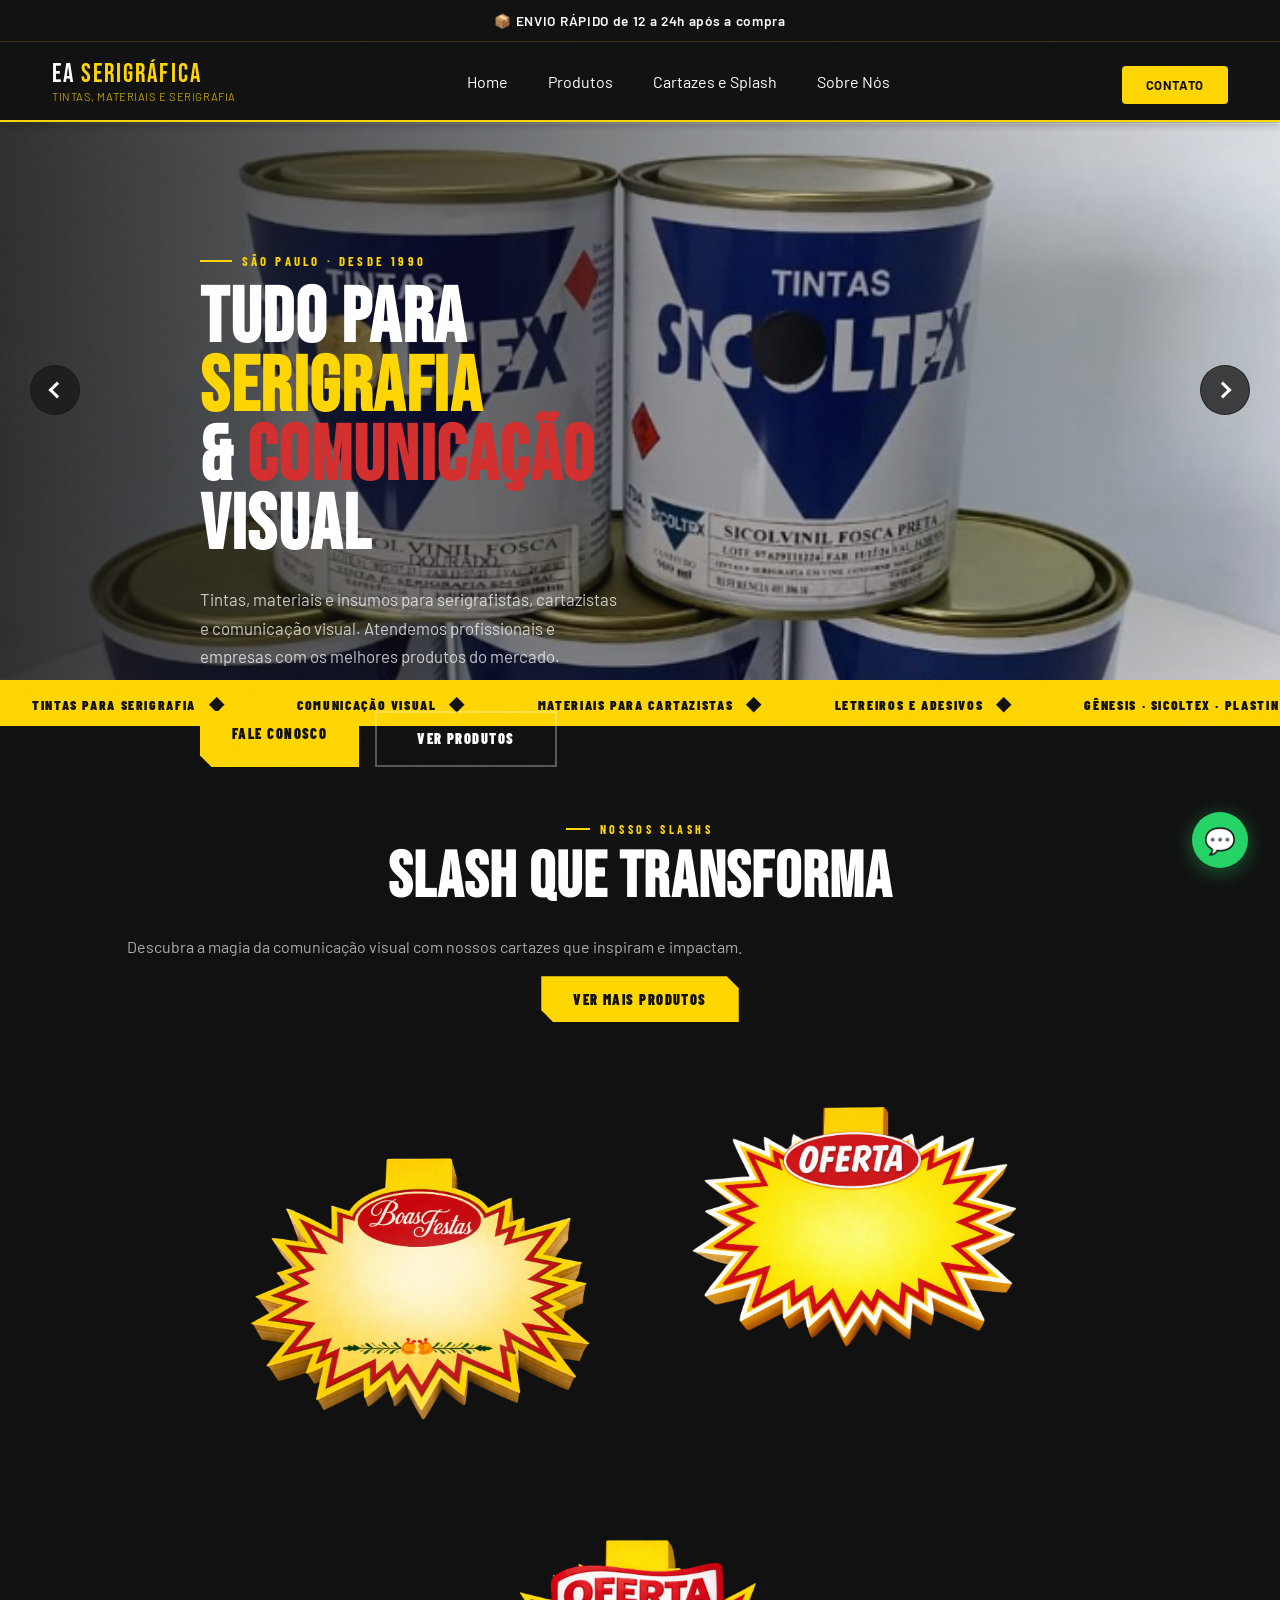
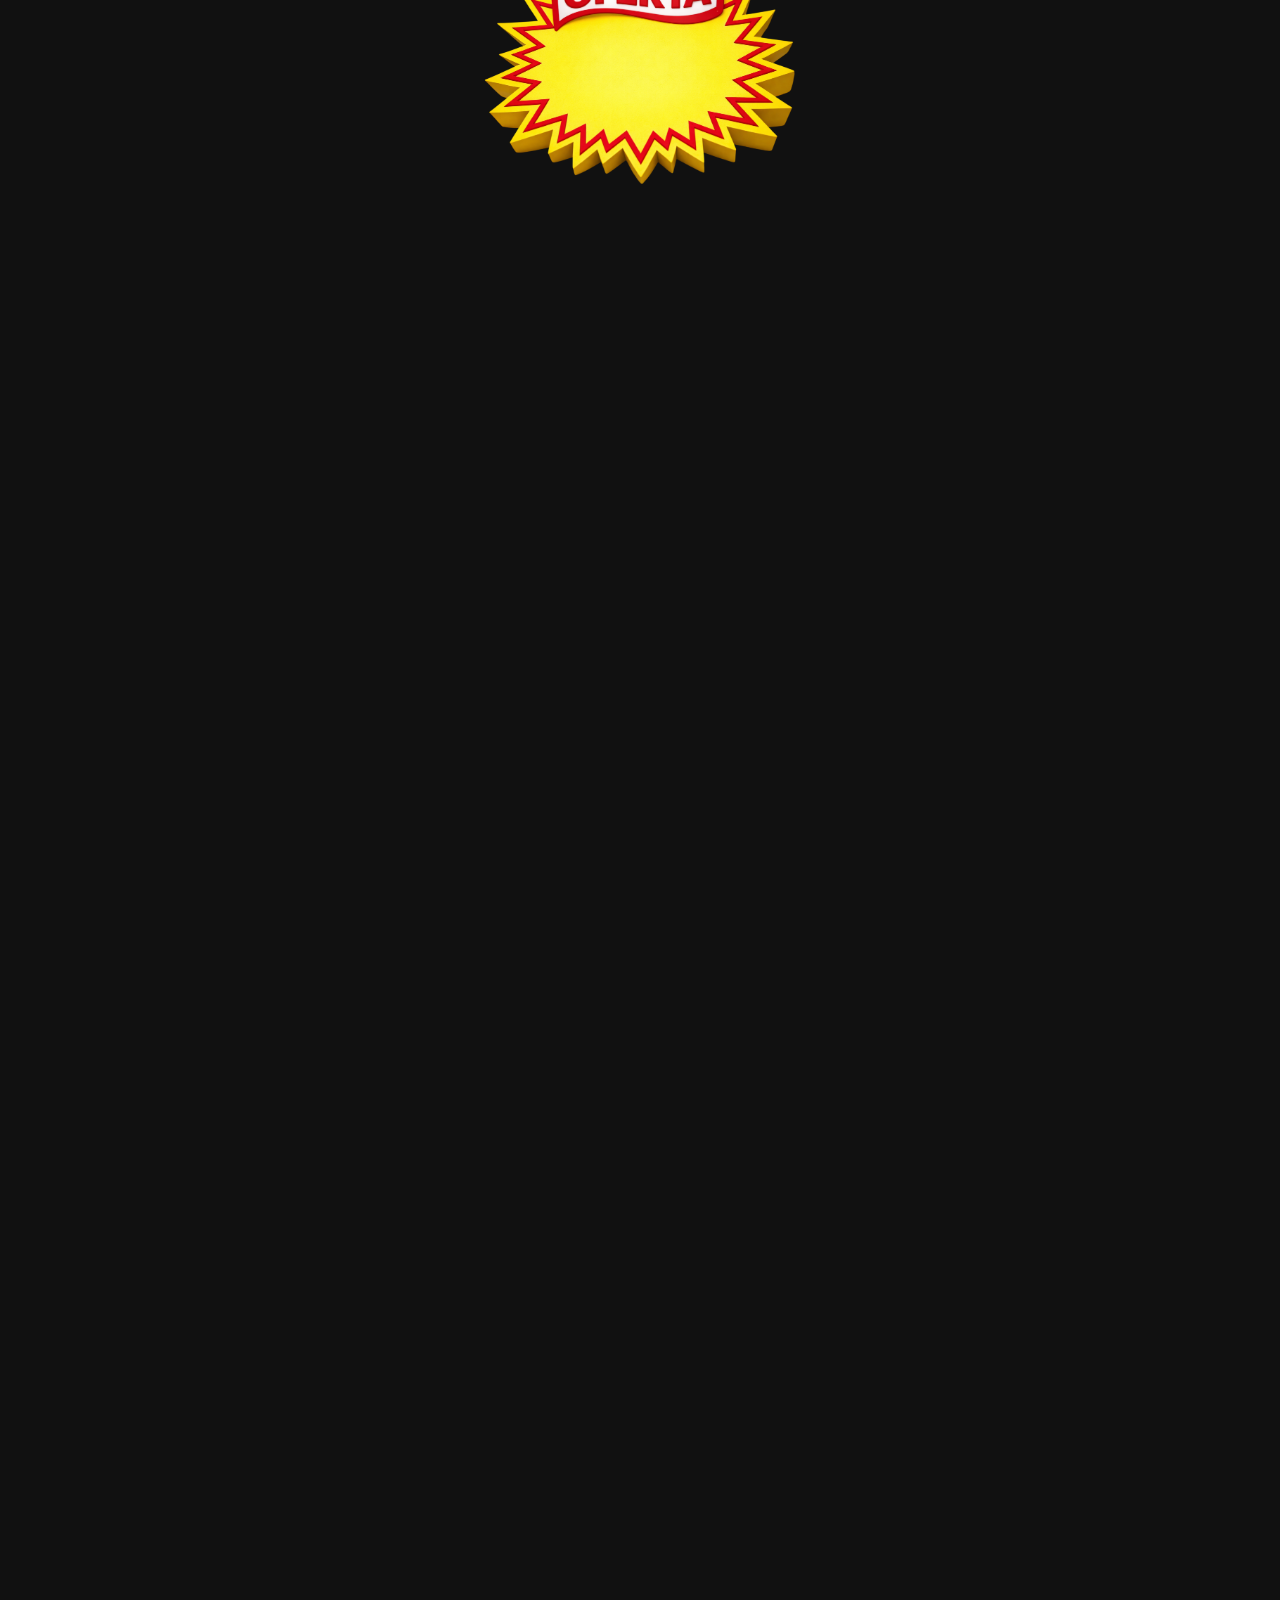
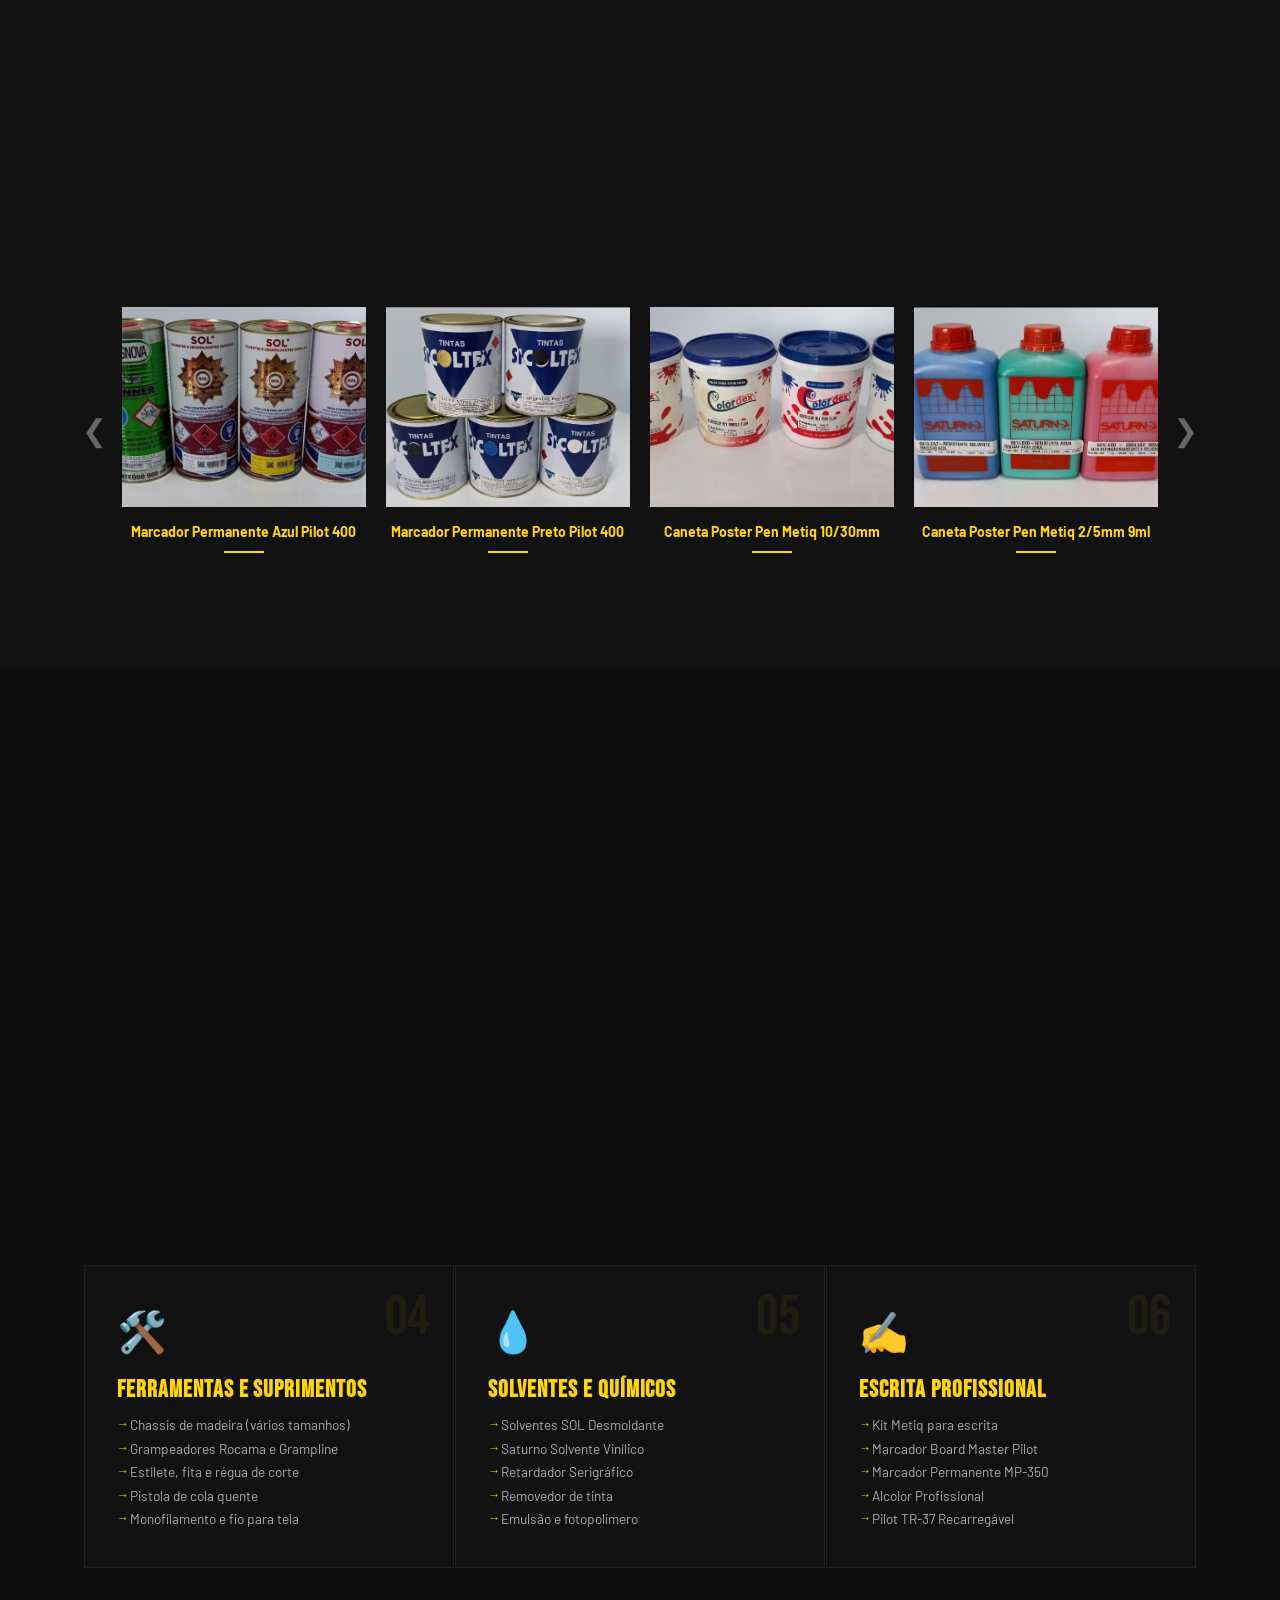
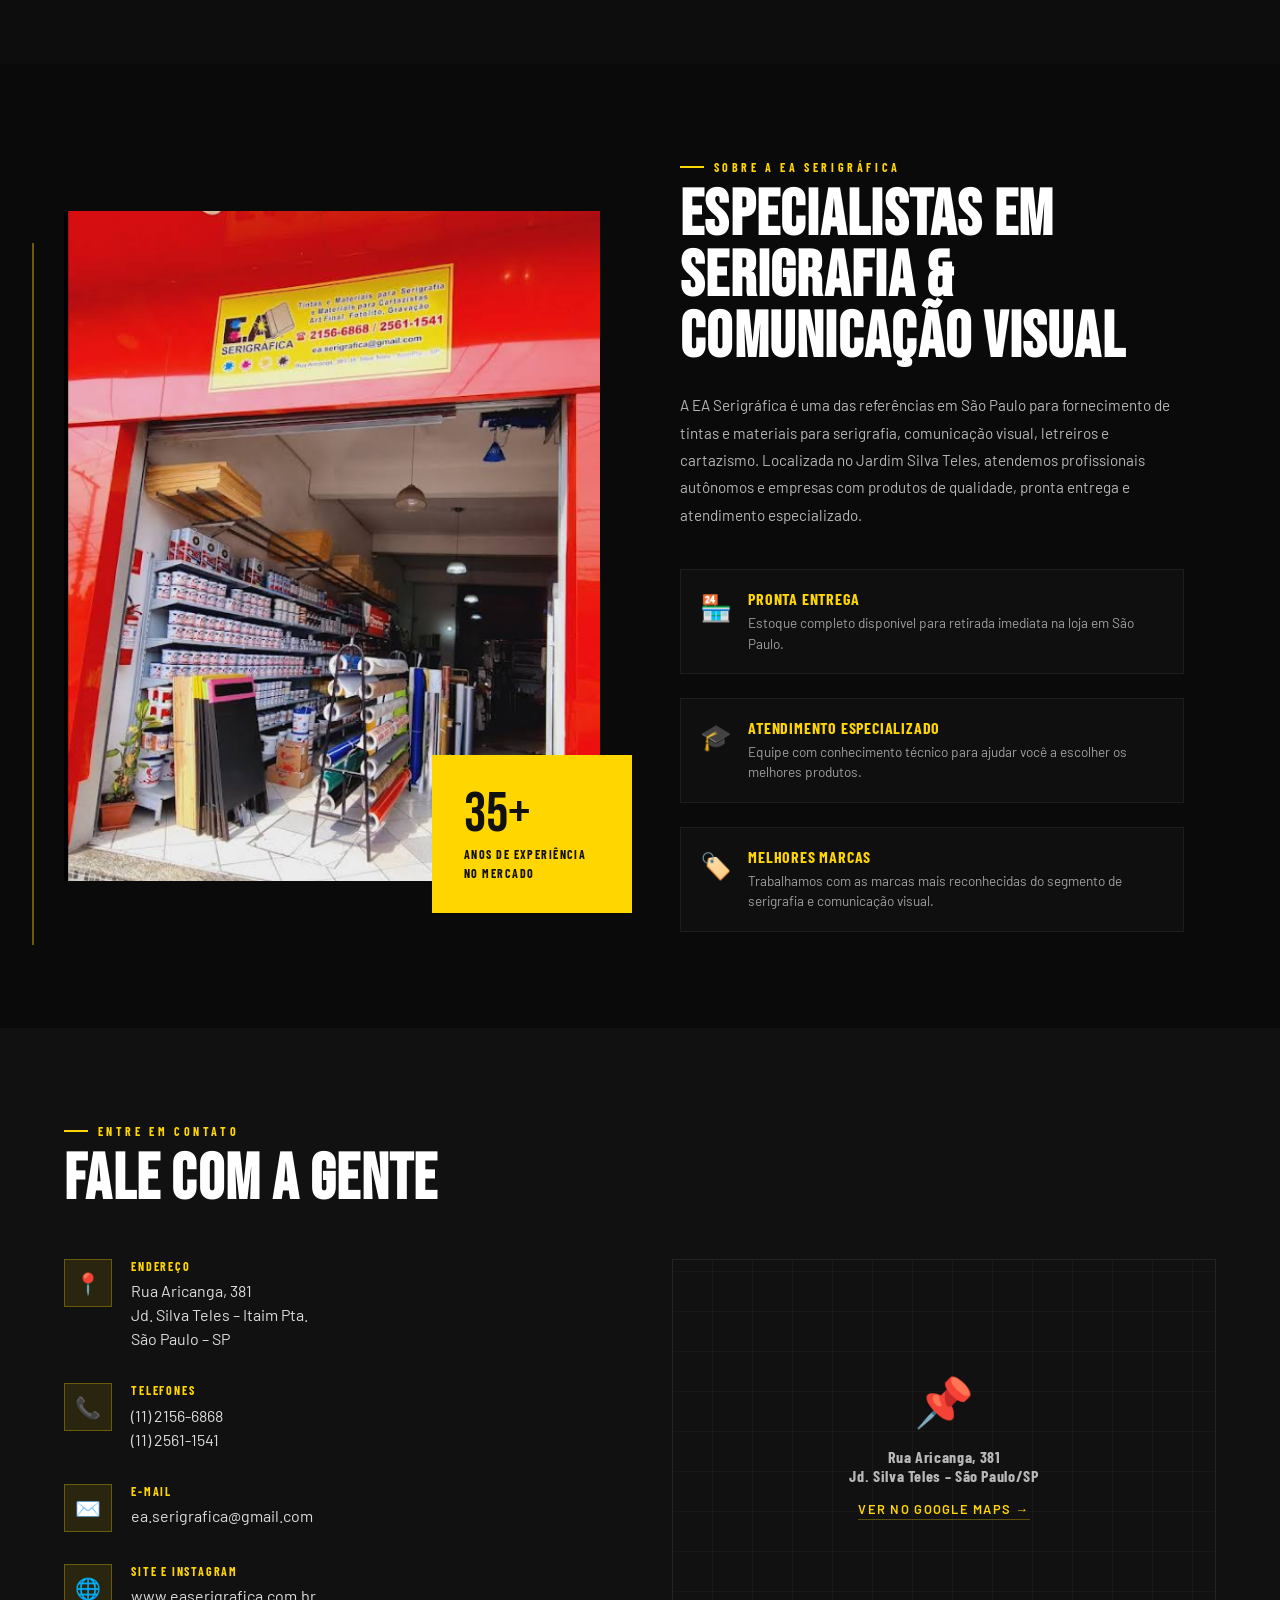
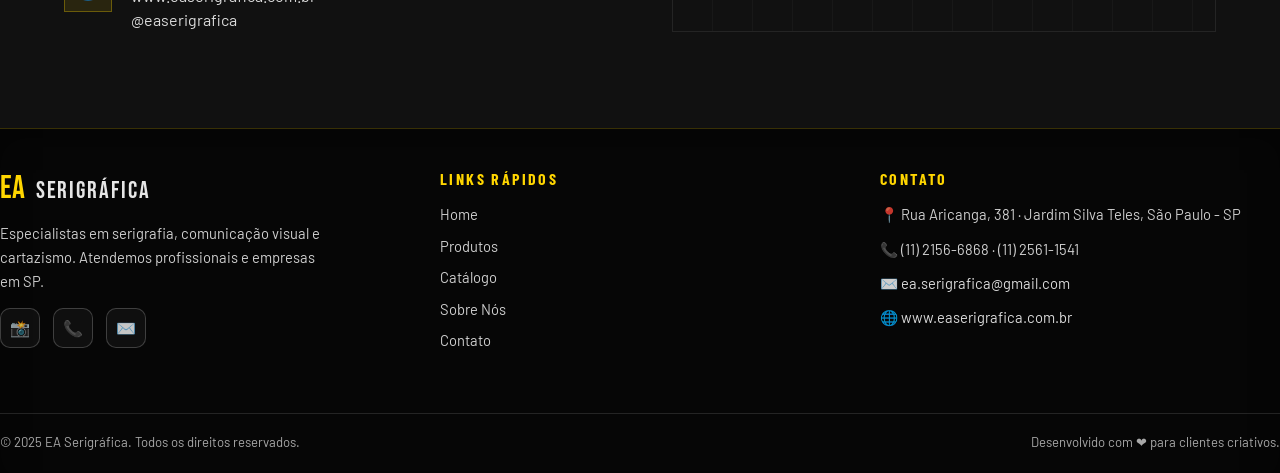
<file: index.html>
<!DOCTYPE html>
<html lang="pt-BR">

<head>
    <meta charset="UTF-8">
    <meta name="viewport" content="width=device-width, initial-scale=1.0">
    <title>EA Serigráfica – Tintas, Materiais e Comunicação Visual</title>
    <link
        href="https://fonts.googleapis.com/css2?family=Bebas+Neue&family=Barlow:wght@400;500;600;700;900&family=Barlow+Condensed:wght@400;700;900&display=swap"
        rel="stylesheet">
    <link rel="stylesheet" href="/css/style.css">
</head>

<body>

    <!-- HEADER -->
    <header class="header">
        <!-- Top Bar -->
        <div class="header-top ">
            <div class="header-top-left">
                <p>📦 ENVIO RÁPIDO de 12 a 24h após a compra</p>
            </div>
            <!-- <div class="header-top-right">
                <a href="#duvidas">Dúvidas</a>
                <a href="#contato">Contato</a>
            </div> -->
        </div>

        <!-- Main Header -->
        <nav class="header-main ">
            <div class="header-main2 espacamento">
                <!-- Logo -->
                <div class="header-logo">
                    <a href="#"><span>EA</span> SERIGRÁFICA</a>
                    <p class="tagline">Tintas, Materiais e Serigrafia</p>
                </div>

                <!-- menu-header -->
                <div class="header-menu">
                    <ul class="group-menu">
                        <li><a href="/index.html">Home</a></li>
                        <li><a href="/produtos.html">Produtos</a></li>
                        <li><a href="/cartaz.html">Cartazes e Splash</a></li>
                        <li><a href="/index.html#sobre">Sobre Nós</a></li>
                    </ul>
                </div>

                <div class="header-contato">
                    <button class="btn-shop">Contato</button>
                </div>
            </div>
        </nav>
    </header>


    <div class="carrousel-section">
        <div class="swiper carousel-wrap">
            <div class="swiper-wrapper carousel-track" id="track">

                <!-- SLIDE 1 -->
                <div class="swiper-slide carousel-slide active">
                    <img src="/img/1773622314582_image.png" alt="Tintas">
                    <div class="slide-overlay"></div>
                </div>

                <!-- SLIDE 2 -->
                <div class="swiper-slide carousel-slide">
                    <img src="/img/Captura de tela 2026-03-17 140056.png" alt="Solventes">
                    <div class="slide-overlay"></div>
                </div>

                <!-- SLIDE 3 -->
                <div class="swiper-slide carousel-slide">
                    <img src="/img/Captura de tela 2026-03-17 140128.png" alt="Plastisol">
                    <div class="slide-overlay"></div>
                </div>

                <!-- SLIDE 4 -->
                <div class="swiper-slide carousel-slide">
                    <img src="/img/Captura de tela 2026-03-17 140259.png" alt="Marcadores">
                    <div class="slide-overlay"></div>
                </div>

                <!-- SLIDE 5 -->
                <div class="swiper-slide carousel-slide">
                    <img src="/img/Captura de tela 2026-03-17 140252.png" alt="Ferramentas">
                    <div class="slide-overlay"></div>
                </div>

                <!-- SLIDE 6 -->
                <div class="swiper-slide carousel-slide">
                    <img src="/img/Captura de tela 2026-03-17 140241.png" alt="Cartazes">
                    <div class="slide-overlay"></div>
                </div>

            </div>
            <div class="swiper-button-next carousel-btn next">
                <span class="seta"></span>
            </div>
            <div class="swiper-button-prev carousel-btn prev">
                <span class="seta-esquerda"></span>
            </div>
        </div>

        <!-- TÍTULO SOBREPOSTO AO CARROSSEL -->
        <div class="hero-left reveal">
            <p class="hero-eyebrow">São Paulo · Desde 1990</p>
            <h1 class="hero-title">
                Tudo para<br>
                <span class="yellow">Serigrafia</span><br>
                &amp; <span class="red">Comunicação</span><br>
                Visual
            </h1>
            <p class="hero-sub">
                Tintas, materiais e insumos para serigrafistas, cartazistas e comunicação visual.
                Atendemos profissionais e empresas com os melhores produtos do mercado.
            </p>
            <div class="hero-ctas">
                <a href="#contato" class="btn-primary">Fale Conosco</a>
                <a href="/produtos.html" class="btn-outline">Ver Produtos</a>
            </div>
        </div>
    </div>


    <!-- TICKER -->
    <div class="ticker" aria-hidden="true">
        <div class="ticker-inner">
            <span class="ticker-item">Tintas para Serigrafia <span class="ticker-dot">◆</span></span>
            <span class="ticker-item">Comunicação Visual <span class="ticker-dot">◆</span></span>
            <span class="ticker-item">Materiais para Cartazistas <span class="ticker-dot">◆</span></span>
            <span class="ticker-item">Letreiros e Adesivos <span class="ticker-dot">◆</span></span>
            <span class="ticker-item">Gênesis · Sicoltex · Plastin · Colordex <span class="ticker-dot">◆</span></span>
            <span class="ticker-item">Atendemos Profissionais e Empresas <span class="ticker-dot">◆</span></span>
            <span class="ticker-item">Rua Aricanga, 381 – São Paulo <span class="ticker-dot">◆</span></span>
            <span class="ticker-item">Tintas para Serigrafia <span class="ticker-dot">◆</span></span>
            <span class="ticker-item">Comunicação Visual <span class="ticker-dot">◆</span></span>
            <span class="ticker-item">Materiais para Cartazistas <span class="ticker-dot">◆</span></span>
            <span class="ticker-item">Letreiros e Adesivos <span class="ticker-dot">◆</span></span>
            <span class="ticker-item">Gênesis · Sicoltex · Plastin · Colordex <span class="ticker-dot">◆</span></span>
            <span class="ticker-item">Atendemos Profissionais e Empresas <span class="ticker-dot">◆</span></span>
            <span class="ticker-item">Rua Aricanga, 381 – São Paulo <span class="ticker-dot">◆</span></span>
        </div>
    </div>

    <!-- =-=-=-=-= SLASH SECTION =-=-=-=-=-= -->
    <section id="slash">
        <div class="slash-group reveal espacamento">
            <div>
                <p class="section-label1">Nossos Slashs</p>
                <h2 class="section-title1">Slash que Transforma</h2>
                <p class="products-intro1">Descubra a magia da comunicação visual com nossos cartazes que inspiram e
                    impactam.</p>
                <a href="#produtosI" id="btn-primary-1" class="btn-primary"
                    style="display: block; margin: 1rem auto; width: fit-content;">Ver Mais Produtos</a>
            </div>
            <div class="group-img-slash">
                <img src="/img/Tag promocional de Boas Festas-Photoroom.png" alt="slash-1">
                <div class="img-slash">
                    <img id="img-slash" src="/img/Ofertas imperdíveis na loja-Photoroom.png" alt="">
                </div>
                <img src="/img/Oferta em destaque brilhante-Photoroom.png" alt="">
            </div>
        </div>
    </section>

    <!-- =-=-=-=-= CARTAZ SECTION =-=-=-=-=-= -->
    <section id="cartaz">
        <div class="cartaz-content reveal espacamento">
            <div class="box-cartaz-1">
                <p class="section-label">Nossos Cartazes</p>
                <h2 class="section-title">Cartaz que Transforma</h2>
                <p class="products-intro">Descubra a magia da comunicação visual com nossos cartazes que inspiram e
                    impactam.</p>
                <a href="#produtosI" id="btn-primary-1" class="btn-primary">Ver Mais Produtos</a>
            </div>
            <div class="box-cartaz-2">
                <img src="/img/Placas de oferta vibrantes no ar-Photoroom.png" alt="">
            </div>
        </div>
    </section>

    <!-- =-=-=-=-= CANETAS SECTION =-=-=-=-=-= -->
    <section id="canetas">
        <div class="canetas-content reveal espacamento">
            <div class="box-canetas-1">
                <p class="section-label2">Nossas Canetas Profissionais</p>
                <h2 class="section-title2">Caneta que Transforma</h2>
                <p class="products-intro2">Descubra a magia da comunicação visual com nossas canetas que inspiram e
                    impactam.</p>
                <a href="#produtosI" id="btn-primary-1" class="btn-primary">Ver Mais Produtos</a>
            </div>
            <div class="box-canetas-2">
                <img src="/img/Gemini_Generated_Image_46qasy46qasy46qa-Photoroom.png" alt="">
            </div>
        </div>
    </section>

    <!-- PRODUCTS -->
    <section id="produtosI">
        <div class="products-header reveal espacamento">
            <div>
                <p class="section-label1">Nossos Produtos</p>
                <h2 class="section-title1">Linha Completa de Materiais</h2>
                <p class="products-intro1">Do iniciante ao profissional, temos tudo que você precisa para serigrafia,
                    comunicação visual e cartazismo.</p>
            </div>
            <div class="filter-tabs">
            </div>
        </div>

        <!-- CARROSSEL DE PRODUTOS -->
        <div class="carousel-wrapper">
            <button class="nav-btn prev" onclick="scrollCarousel(-1)">&#10094;</button>

            <div class="carousel-container" id="carousel">
                <div class="product-card">
                    <img src="/img/Captura de tela 2026-03-17 140024.png" alt="Produto" class="product-image">
                    <a href="#" class="product-title">Marcador Permanente Azul Pilot 400</a>
                    <div class="divider"></div>
                </div>

                <div class="product-card">
                    <img src="/img/Captura de tela 2026-03-17 140056.png" alt="Produto" class="product-image">
                    <a href="#" class="product-title">Marcador Permanente Preto Pilot 400</a>
                    <div class="divider"></div>
                </div>

                <div class="product-card">
                    <img src="/img/Captura de tela 2026-03-17 140136.png" alt="Produto" class="product-image">
                    <a href="#" class="product-title">Caneta Poster Pen Metiq 10/30mm</a>
                    <div class="divider"></div>
                </div>

                <div class="product-card">
                    <img src="/img//Captura de tela 2026-03-17 140116.png" alt="Produto" class="product-image">
                    <a href="#" class="product-title">Caneta Poster Pen Metiq 2/5mm 9ml</a>
                    <div class="divider"></div>
                </div>

                <div class="product-card">
                    <img src="/img/Captura de tela 2026-03-17 140159.png" alt="Produto" class="product-image">
                    <a href="#" class="product-title">Outro Produto Exemplo para Scroll</a>
                    <div class="divider"></div>
                </div>
            </div>

            <button class="nav-btn next" onclick="scrollCarousel(1)">&#10095;</button>
        </div>
    </section>

    <!-- GALERIA / VISUALIZAÇÃO
    <section id="galeria" class="product-showcase">
        <div class="showcase-header reveal">
            <p class="section-label">Galeria de Produtos</p>
            <h2 class="section-title">Explore Nossos<br>Produtos em Detalhe</h2>
            <p class="showcase-intro">Navegue e visualize cada produto individualmente com informações detalhadas e imagens em alta resolução.</p>
        </div>
        <div class="showcase-grid">
            <div class="showcase-item reveal">
                <div class="showcase-image">
                    <img src="/img/1773622314582_image.png" alt="Tintas Gênesis">
                </div>
                <div class="showcase-info">
                    <h3 class="showcase-title">Tintas Gênesis</h3>
                    <p class="showcase-category">Serigrafia Profissional</p>
                    <p class="showcase-desc">Linha completa de tintas para serigrafia incluindo vinílica fosca, metálica e especialidades.</p>
                </div>
            </div>
            <div class="showcase-item reveal">
                <div class="showcase-image">
                    <img src="/img/Captura de tela 2026-03-17 140056.png" alt="Sicoltex">
                </div>
                <div class="showcase-info">
                    <h3 class="showcase-title">Sicoltex & Solventes</h3>
                    <p class="showcase-category">Tintas e Solventes</p>
                    <p class="showcase-desc">Tintas vinílicas e solventes desmoldantes para aplicação profissional.</p>
                </div>
            </div>
            <div class="showcase-item reveal">
                <div class="showcase-image">
                    <img src="/img/Captura de tela 2026-03-17 140128.png" alt="Colordex">
                </div>
                <div class="showcase-info">
                    <h3 class="showcase-title">Colordex Plastisol</h3>
                    <p class="showcase-category">Tintas Especiais</p>
                    <p class="showcase-desc">Plastisol de alta qualidade para impressão em tecidos e superfícies especiais.</p>
                </div>
            </div>
            <div class="showcase-item reveal">
                <div class="showcase-image">
                    <img src="/img/Captura de tela 2026-03-17 140259.png" alt="Marcadores">
                </div>
                <div class="showcase-info">
                    <h3 class="showcase-title">Marcadores Profissionais</h3>
                    <p class="showcase-category">Escrita & Sinalização</p>
                    <p class="showcase-desc">Metiq, Pilot e canetas poster para cartazismo e comunicação visual.</p>
                </div>
            </div>
            <div class="showcase-item reveal">
                <div class="showcase-image">
                    <img src="/img/Captura de tela 2026-03-17 140252.png" alt="Ferramentas">
                </div>
                <div class="showcase-info">
                    <h3 class="showcase-title">Ferramentas</h3>
                    <p class="showcase-category">Equipamentos</p>
                    <p class="showcase-desc">Grampeadores, estiletes, fitas e todos os suprimentos necessários.</p>
                </div>
            </div>
            <div class="showcase-item reveal">
                <div class="showcase-image">
                    <img src="/img/Captura de tela 2026-03-17 140241.png" alt="Cartazes">
                </div>
                <div class="showcase-info">
                    <h3 class="showcase-title">Cartazes PDV</h3>
                    <p class="showcase-category">Comunicação Visual</p>
                    <p class="showcase-desc">Cartazes de oferta e promoção para ponto de venda em diversos formatos.</p>
                </div>
            </div>
            <div class="showcase-item reveal">
                <div class="showcase-image">
                    <img src="/img/Captura de tela 2026-03-17 140159.png" alt="Zig-Zag">
                </div>
                <div class="showcase-info">
                    <h3 class="showcase-title">Cartazes Zig-Zag</h3>
                    <p class="showcase-category">Promoção</p>
                    <p class="showcase-desc">Modelos explosão e zig-zag para destaque em promoções de PDV.</p>
                </div>
            </div>
            <div class="showcase-item reveal">
                <div class="showcase-image">
                    <img src="/img/Captura de tela 2026-03-17 140136.png" alt="Plastin">
                </div>
                <div class="showcase-info">
                    <h3 class="showcase-title">Tintas Plastin</h3>
                    <p class="showcase-category">Vernizes</p>
                    <p class="showcase-desc">Vernizes e solventes profissionais para comunicação visual.</p>
                </div>
            </div>
        </div>
    </section> -->

    <!-- CATEGORIES -->
    <section id="categorias">
        <div class="reveal espacamento">
            <p class="section-label">Categorias</p>
            <h2 class="section-title">O Que Você<br>Vai Encontrar</h2>
        </div>
        <div class="categories-grid espacamento">
            <div class="cat-card reveal">
                <span class="cat-number">01</span>
                <span class="cat-icon">🎨</span>
                <h3 class="cat-title">Tintas para Serigrafia</h3>
                <ul class="cat-items">
                    <li>Tinta Vinílica Fosca e Brilhante</li>
                    <li>Tinta Seribrill Metálica</li>
                    <li>Tinta Plastisol e Gel</li>
                    <li>Retardador e Solvente Vinílico</li>
                    <li>Emulsão fotográfica</li>
                </ul>
            </div>
            <div class="cat-card reveal">
                <span class="cat-number">02</span>
                <span class="cat-icon">🖌️</span>
                <h3 class="cat-title">Comunicação Visual</h3>
                <ul class="cat-items">
                    <li>Vinil adesivo colorido e metalizado</li>
                    <li>Tintas para letreiros</li>
                    <li>Spray decorativo Lukscolor</li>
                    <li>ASP Clean – limpeza de telas</li>
                    <li>Caneta Poster e Marcadores</li>
                </ul>
            </div>
            <div class="cat-card reveal">
                <span class="cat-number">03</span>
                <span class="cat-icon">📋</span>
                <h3 class="cat-title">Materiais p/ Cartazistas</h3>
                <ul class="cat-items">
                    <li>Cartazes PDV (Oferta, Zig-Zag, Explosão)</li>
                    <li>Caneta Poster profissional</li>
                    <li>Tinta Pit Stop para quadros</li>
                    <li>Marcadores permanentes Pilot</li>
                    <li>Réguas e acessórios</li>
                </ul>
            </div>
            <div class="cat-card reveal">
                <span class="cat-number">04</span>
                <span class="cat-icon">🛠️</span>
                <h3 class="cat-title">Ferramentas e Suprimentos</h3>
                <ul class="cat-items">
                    <li>Chassis de madeira (vários tamanhos)</li>
                    <li>Grampeadores Rocama e Grampline</li>
                    <li>Estilete, fita e régua de corte</li>
                    <li>Pistola de cola quente</li>
                    <li>Monofilamento e fio para tela</li>
                </ul>
            </div>
            <div class="cat-card reveal">
                <span class="cat-number">05</span>
                <span class="cat-icon">💧</span>
                <h3 class="cat-title">Solventes e Químicos</h3>
                <ul class="cat-items">
                    <li>Solventes SOL Desmoldante</li>
                    <li>Saturno Solvente Vinílico</li>
                    <li>Retardador Serigráfico</li>
                    <li>Removedor de tinta</li>
                    <li>Emulsão e fotopolímero</li>
                </ul>
            </div>
            <div class="cat-card reveal">
                <span class="cat-number">06</span>
                <span class="cat-icon">✍️</span>
                <h3 class="cat-title">Escrita Profissional</h3>
                <ul class="cat-items">
                    <li>Kit Metiq para escrita</li>
                    <li>Marcador Board Master Pilot</li>
                    <li>Marcador Permanente MP-350</li>
                    <li>Alcolor Profissional</li>
                    <li>Pilot TR-37 Recarregável</li>
                </ul>
            </div>
        </div>
    </section>

    <!-- ABOUT -->
    <section id="sobre">
        <div class="about-visual reveal">
            <div class="about-border-line"></div>
            <img class="about-main-img" src="/img/Captura de tela 2026-03-17 142153.png" alt="EA Serigráfica">
            <div class="about-accent-box">
                <span class="about-accent-num">35+</span>
                <span class="about-accent-label">Anos de experiência no mercado</span>
            </div>
        </div>
        <div class="about-content reveal">
            <p class="section-label">Sobre a EA Serigráfica</p>
            <h2 class="section-title">Especialistas em<br>Serigrafia &amp;<br>Comunicação Visual</h2>
            <p class="about-text">
                A EA Serigráfica é uma das referências em São Paulo para fornecimento de tintas e materiais para
                serigrafia, comunicação visual, letreiros e cartazismo. Localizada no Jardim Silva Teles, atendemos
                profissionais autônomos e empresas com produtos de qualidade, pronta entrega e atendimento
                especializado.
            </p>
            <div class="differentials">
                <div class="diff-item">
                    <span class="diff-icon">🏪</span>
                    <div>
                        <p class="diff-title">Pronta Entrega</p>
                        <p class="diff-text">Estoque completo disponível para retirada imediata na loja em São Paulo.
                        </p>
                    </div>
                </div>
                <div class="diff-item">
                    <span class="diff-icon">🎓</span>
                    <div>
                        <p class="diff-title">Atendimento Especializado</p>
                        <p class="diff-text">Equipe com conhecimento técnico para ajudar você a escolher os melhores
                            produtos.</p>
                    </div>
                </div>
                <div class="diff-item">
                    <span class="diff-icon">🏷️</span>
                    <div>
                        <p class="diff-title">Melhores Marcas</p>
                        <p class="diff-text">Trabalhamos com as marcas mais reconhecidas do segmento de serigrafia e
                            comunicação visual.</p>
                    </div>
                </div>
            </div>
        </div>
    </section>

    <!-- CONTACT -->
    <section id="contato">
        <p class="section-label">Entre em Contato</p>
        <h2 class="section-title reveal">Fale com a Gente</h2>
        <div class="contact-grid">
            <div class="contact-info reveal">
                <div class="contact-block">
                    <div class="contact-icon-wrap">📍</div>
                    <div>
                        <p class="contact-block-label">Endereço</p>
                        <p class="contact-block-value">Rua Aricanga, 381<br>Jd. Silva Teles – Itaim Pta.<br>São Paulo –
                            SP</p>
                    </div>
                </div>
                <div class="contact-block">
                    <div class="contact-icon-wrap">📞</div>
                    <div>
                        <p class="contact-block-label">Telefones</p>
                        <p class="contact-block-value">
                            <a href="tel:+551121566868">(11) 2156-6868</a><br>
                            <a href="tel:+551125611541">(11) 2561-1541</a>
                        </p>
                    </div>
                </div>
                <div class="contact-block">
                    <div class="contact-icon-wrap">✉️</div>
                    <div>
                        <p class="contact-block-label">E-mail</p>
                        <p class="contact-block-value">
                            <a href="mailto:ea.serigrafica@gmail.com">ea.serigrafica@gmail.com</a>
                        </p>
                    </div>
                </div>
                <div class="contact-block">
                    <div class="contact-icon-wrap">🌐</div>
                    <div>
                        <p class="contact-block-label">Site e Instagram</p>
                        <p class="contact-block-value">
                            <a href="http://www.easerigrafica.com.br" target="_blank">www.easerigrafica.com.br</a><br>
                            <a href="https://instagram.com/easerigrafica" target="_blank">@easerigrafica</a>
                        </p>
                    </div>
                </div>
            </div>
            <div class="map-placeholder reveal">
                <span class="map-pin">📌</span>
                <p class="map-address">Rua Aricanga, 381<br>Jd. Silva Teles – São Paulo/SP</p>
                <a href="https://www.google.com/maps/search/Rua+Aricanga+381+Sao+Paulo" target="_blank"
                    class="map-link">Ver no Google Maps →</a>
            </div>
        </div>
    </section>

    <!-- FOOTER -->
    <footer class="site-footer">
        <div class="footer-top espacamento">
            <div class="footer-col footer-about">
                <div class="footer-logo">EA <span>SERIGRÁFICA</span></div>
                <p>Especialistas em serigrafia, comunicação visual e cartazismo. Atendemos profissionais e empresas em
                    SP.</p>
                <div class="footer-social">
                    <a href="https://instagram.com/easerigrafica" target="_blank" title="Instagram">📸</a>
                    <a href="tel:+551121566868" title="Ligar">📞</a>
                    <a href="mailto:ea.serigrafica@gmail.com" title="E-mail">✉️</a>
                </div>
            </div>

            <div class="footer-col footer-links">
                <h3>Links Rápidos</h3>
                <ul>
                    <li><a href="#">Home</a></li>
                    <li><a href="#produtos">Produtos</a></li>
                    <li><a href="#">Catálogo</a></li>
                    <li><a href="#sobre">Sobre Nós</a></li>
                    <li><a href="#contato">Contato</a></li>
                </ul>
            </div>

            <div class="footer-col footer-contact">
                <h3>Contato</h3>
                <p>📍 Rua Aricanga, 381 · Jardim Silva Teles, São Paulo - SP</p>
                <p>📞 (11) 2156-6868 · (11) 2561-1541</p>
                <p>✉️ <a href="mailto:ea.serigrafica@gmail.com">ea.serigrafica@gmail.com</a></p>
                <p>🌐 <a href="http://www.easerigrafica.com.br" target="_blank">www.easerigrafica.com.br</a></p>
            </div>
        </div>

        <div class="footer-bottom espacamento">
            <p>© 2025 EA Serigráfica. Todos os direitos reservados.</p>
            <p>Desenvolvido com ❤ para clientes criativos.</p>
        </div>
    </footer>

    <!-- WHATSAPP FLOAT -->
    <a href="https://wa.me/551121566868" target="_blank" class="wa-float" title="Falar no WhatsApp">💬</a>

    <script src="/script.js">
    </script>
    <script src="https://cdn.jsdelivr.net/npm/swiper@11/swiper-bundle.min.js"></script>
    <script>
        const swiper = new Swiper('.swiper', {
            loop: true,
            autoplay: {
                delay: 5000,
                disableOnInteraction: false,
            },
            navigation: {
                nextEl: '.swiper-button-next',
                prevEl: '.swiper-button-prev',
            },
            pagination: {
                el: '.swiper-pagination',
                clickable: true,
            },
        });

        const productsSwiper = new Swiper('.products-carousel-container', {
            slidesPerView: 3,
            slidesPerGroup: 3,
            spaceBetween: 15,
            loop: true,
            navigation: {
                nextEl: '.swiper-button-next',
                prevEl: '.swiper-button-prev',
            },
            breakpoints: {
                900: {
                    slidesPerView: 2,
                    slidesPerGroup: 2,
                },
                600: {
                    slidesPerView: 1,
                    slidesPerGroup: 1,
                }
            }
        });
    </script>
    <script src="/js/script.js"></script>
    <script src="/js/products-carousel.js"></script>
</body>

</html>
</file>
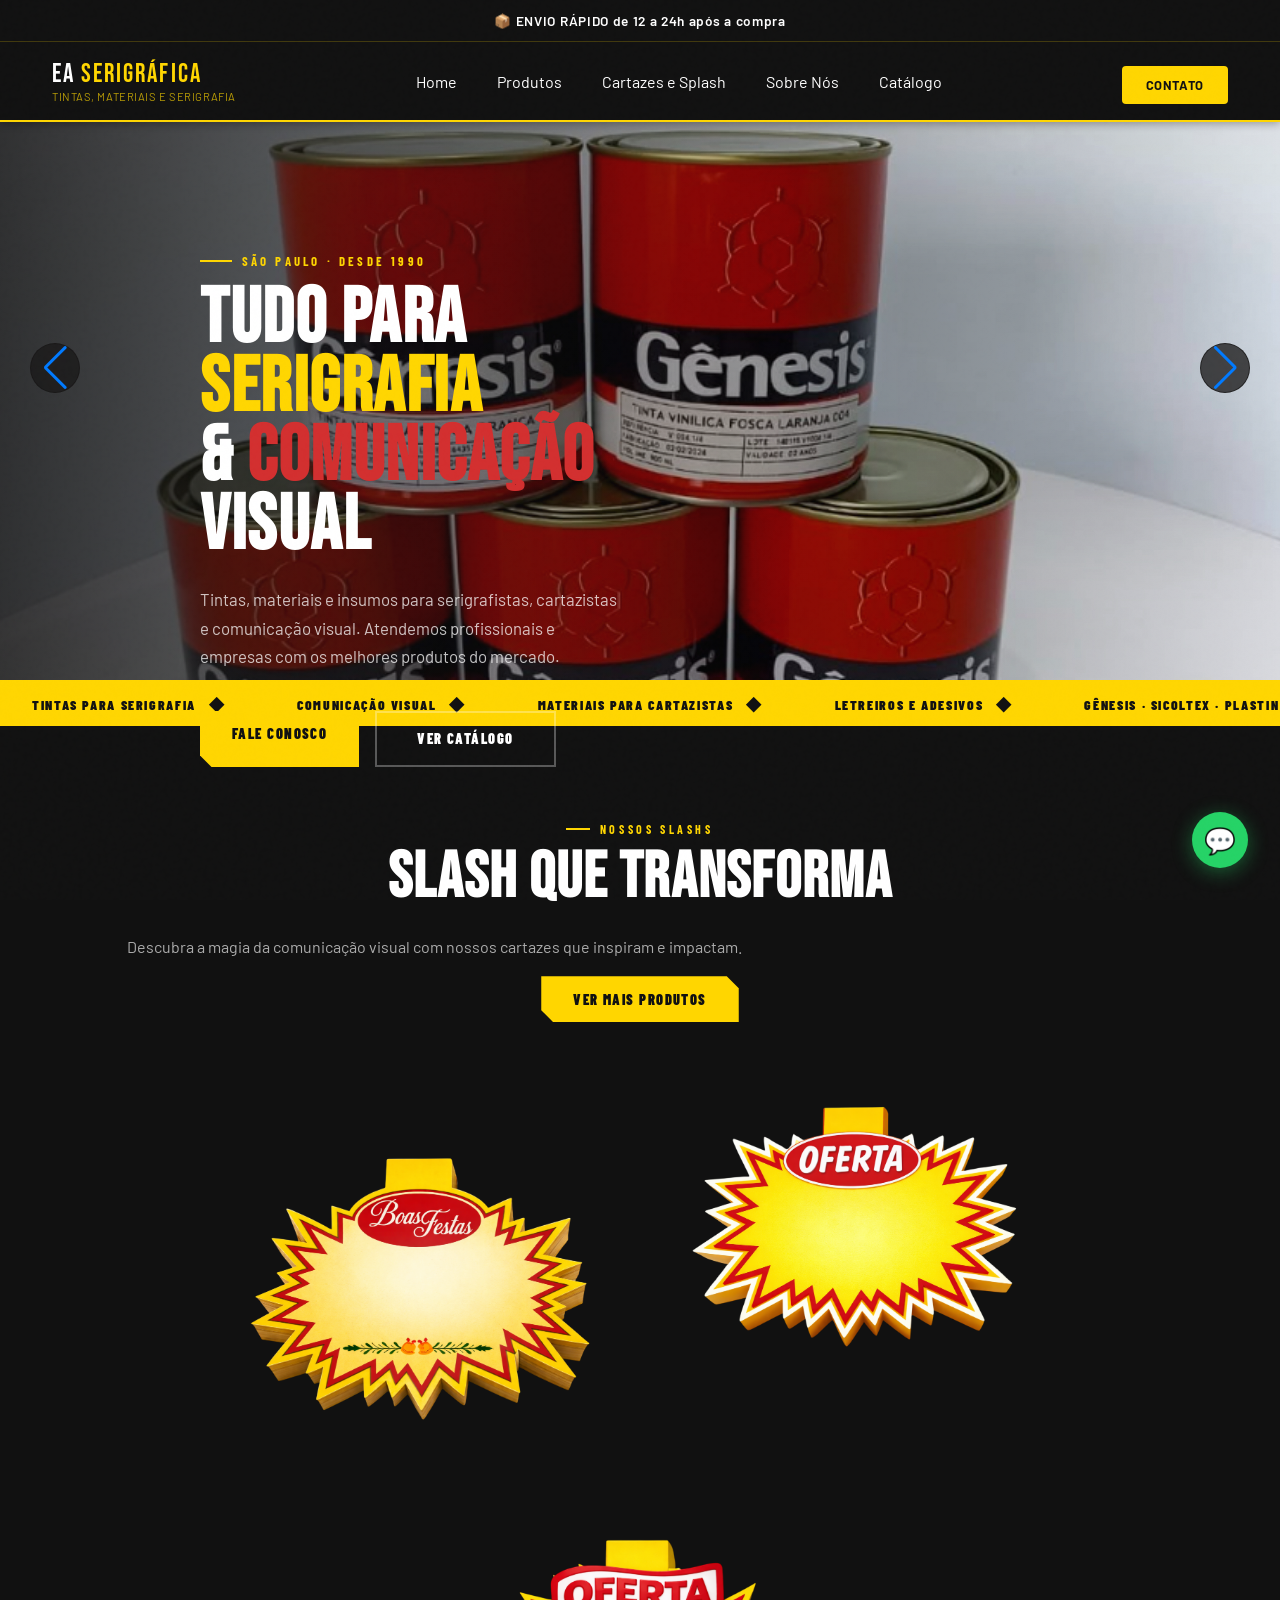
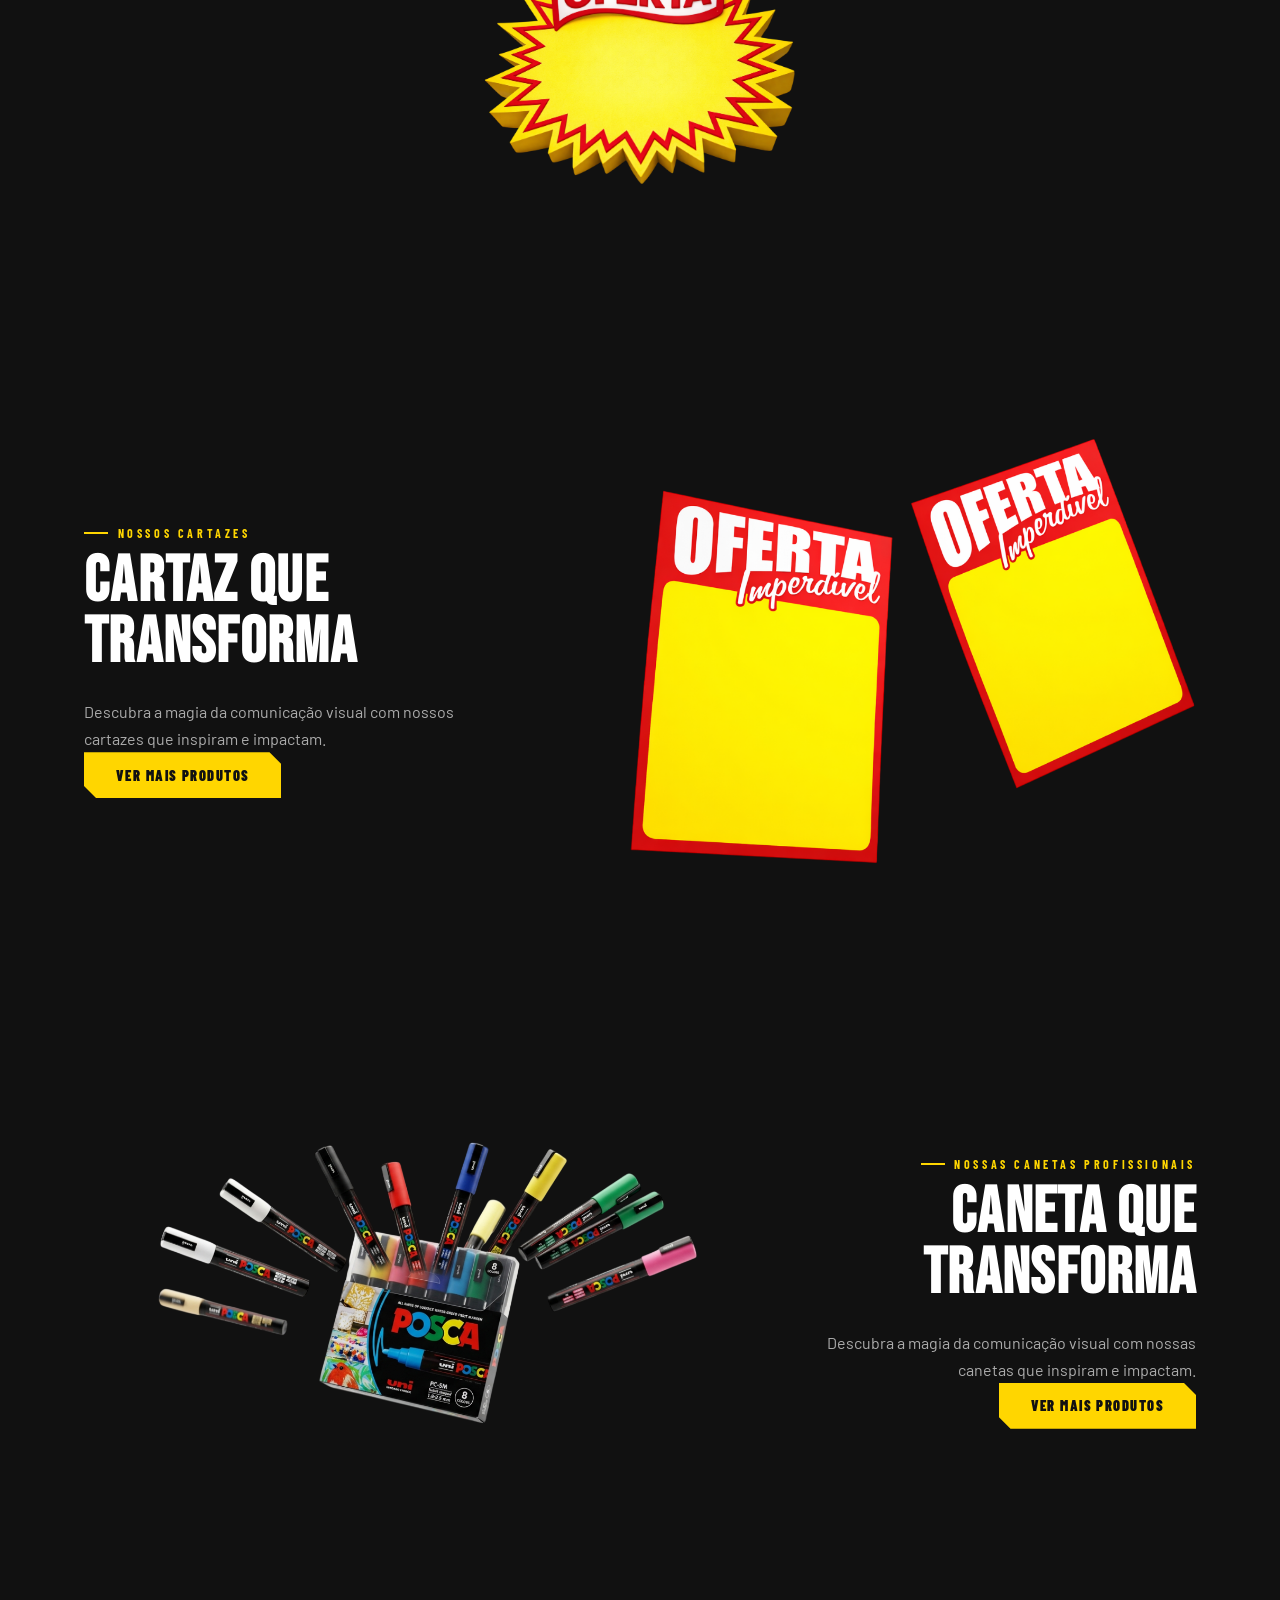
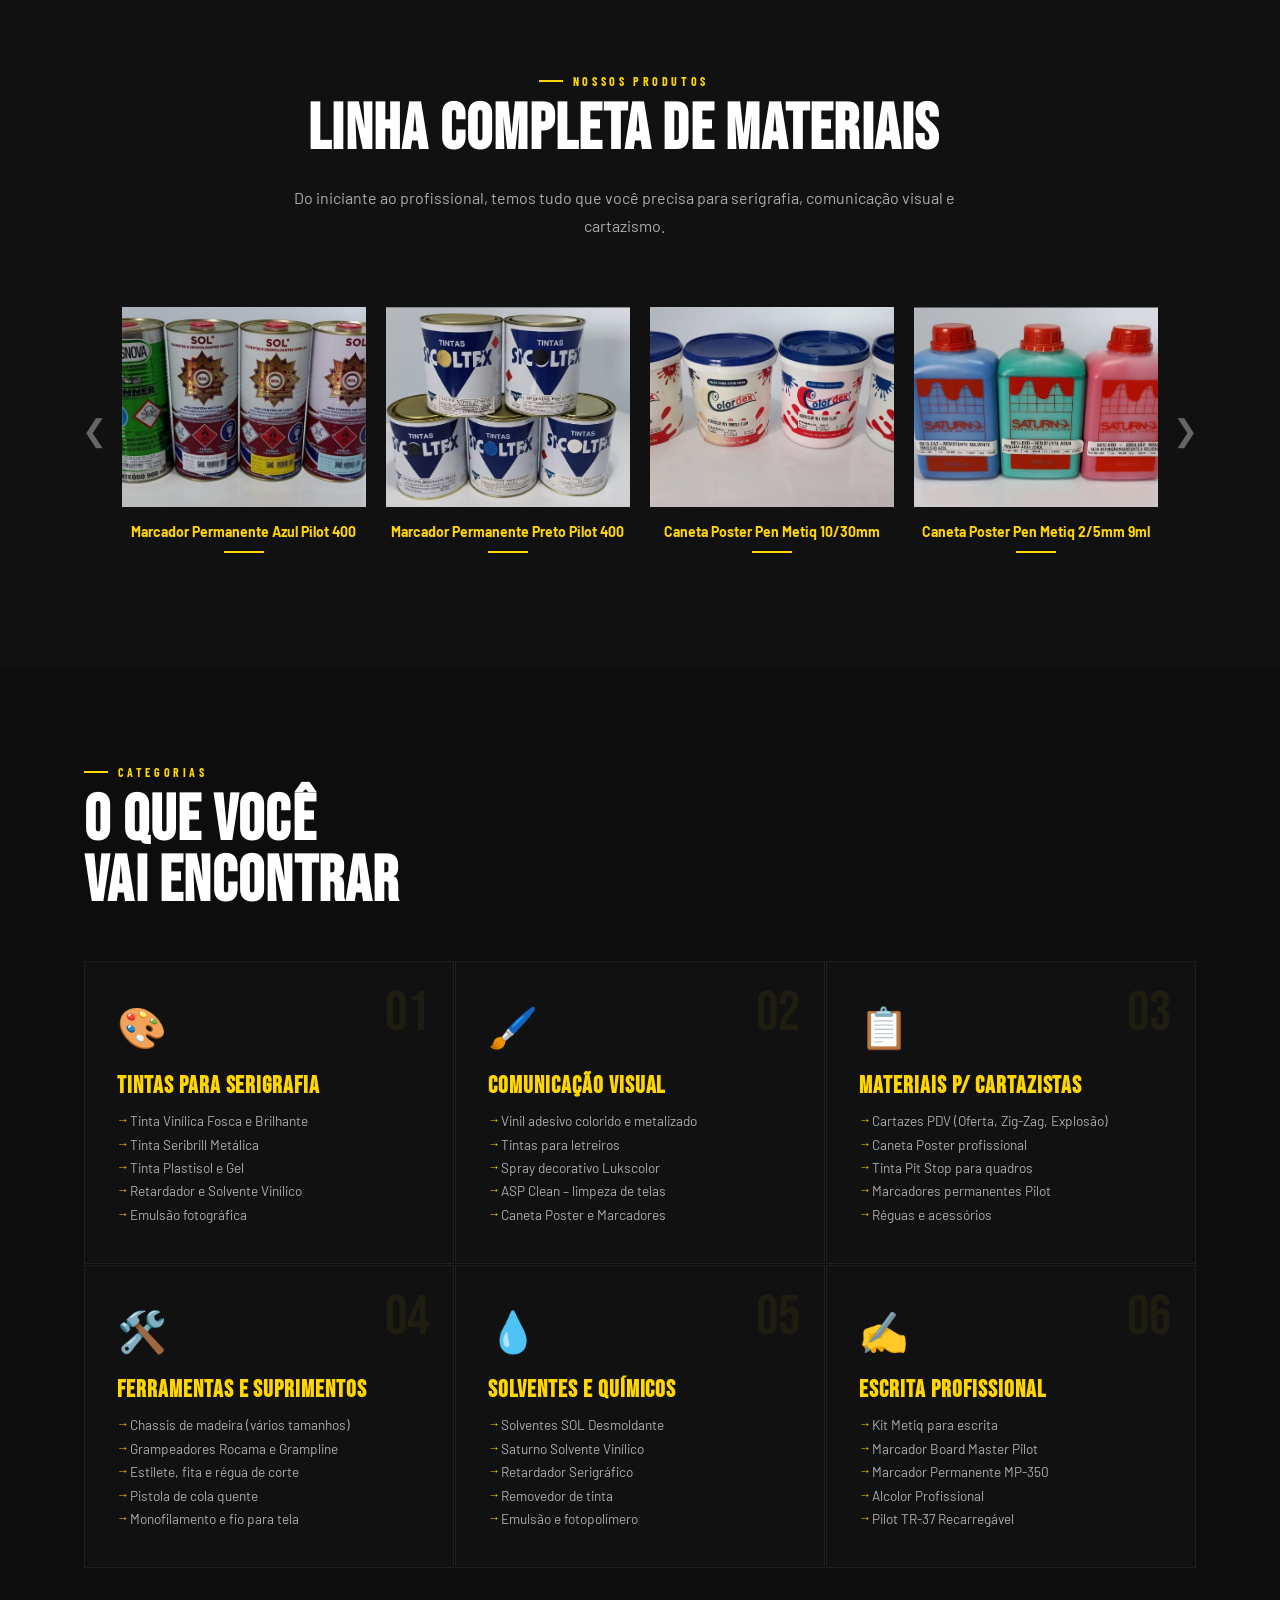
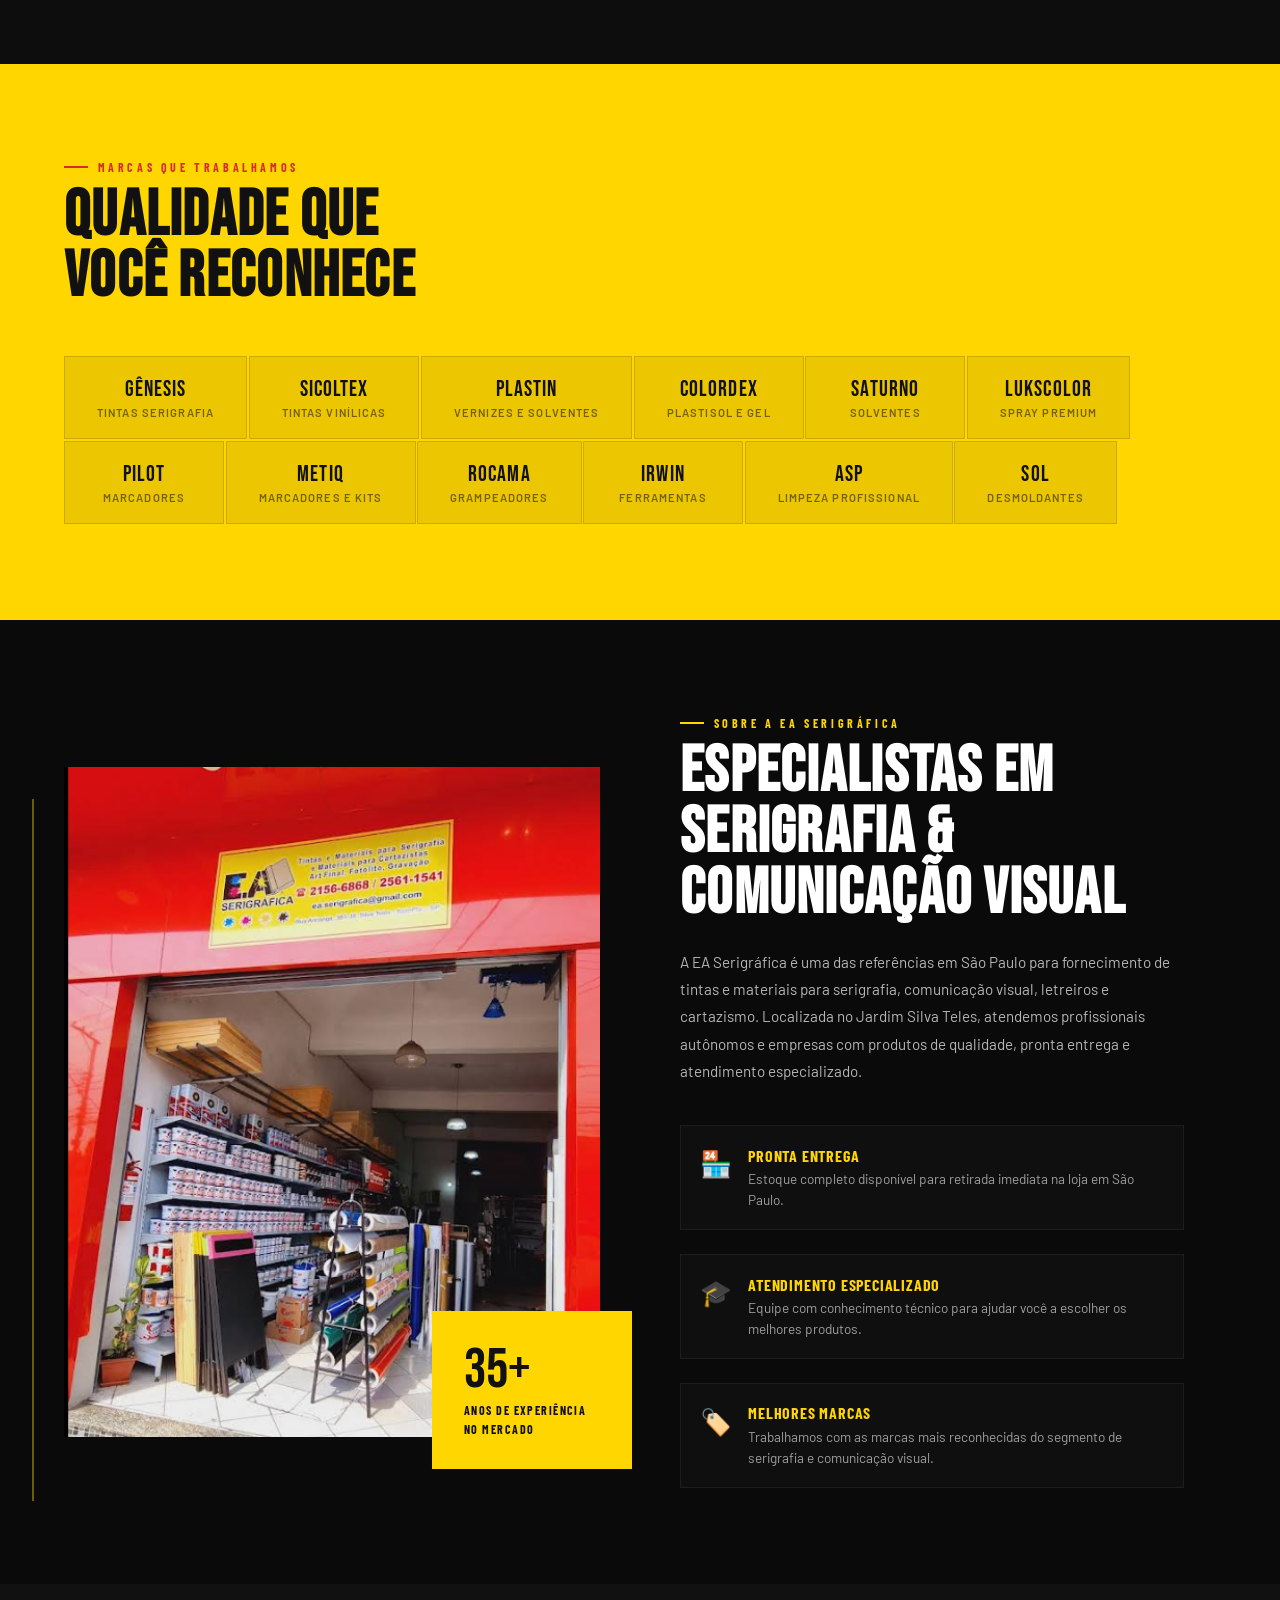
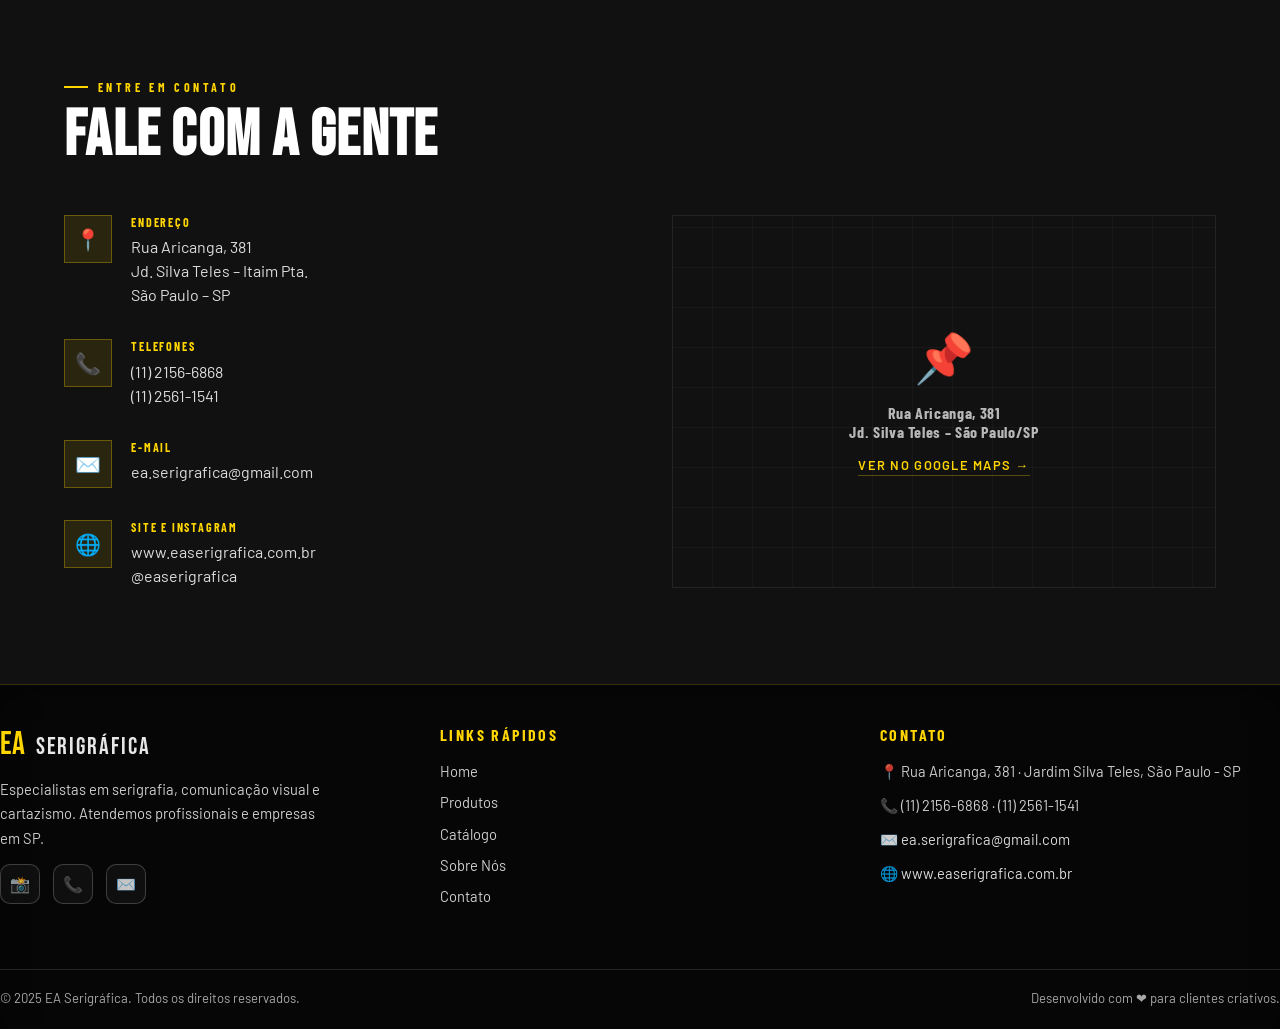
<file: index1.html>
<!DOCTYPE html>
<html lang="pt-BR">

<head>
    <meta charset="UTF-8">
    <meta name="viewport" content="width=device-width, initial-scale=1.0">
    <title>EA Serigráfica – Tintas, Materiais e Comunicação Visual</title>
    <link
        href="https://fonts.googleapis.com/css2?family=Bebas+Neue&family=Barlow:wght@400;500;600;700;900&family=Barlow+Condensed:wght@400;700;900&display=swap"
        rel="stylesheet">
    <link rel="stylesheet" href="https://cdn.jsdelivr.net/npm/swiper@11/swiper-bundle.min.css">
    <link rel="stylesheet" href="/css/style.css">
</head>

<body>

    <!-- HEADER -->
    <header class="header">
        <!-- Top Bar -->
        <div class="header-top ">
            <div class="header-top-left">
                <p>📦 ENVIO RÁPIDO de 12 a 24h após a compra</p>
            </div>
            <!-- <div class="header-top-right">
                <a href="#duvidas">Dúvidas</a>
                <a href="#contato">Contato</a>
            </div> -->
        </div>

        <!-- Main Header -->
        <nav class="header-main ">
            <div class="header-main2 espacamento">
                <!-- Logo -->
                <div class="header-logo">
                    <a href="#"><span>EA</span> SERIGRÁFICA</a>
                    <p class="tagline">Tintas, Materiais e Serigrafia</p>
                </div>

                <!-- menu-header -->
                <div class="header-menu">
                    <ul class="group-menu">
                        <li><a href="/index1.htm">Home</a></li>
                        <li><a href="/produtos.html">Produtos</a></li>
                        <li><a href="/cartaz.html">Cartazes e Splash</a></li>
                        <li><a href="/index1.html #">Sobre Nós</a></li>
                        <li><a href="#">Catálogo</a></li>
                    </ul>
                </div>

                <div class="header-contato">
                    <button class="btn-shop">Contato</button>
                </div>
            </div>
        </nav>
    </header>


    <div class="swiper carousel-wrap">
        <div class="swiper-wrapper carousel-track" id="track">

            <!-- SLIDE 1 -->
            <div class="swiper-slide carousel-slide active">
                <img src="/img/1773622314582_image.png" alt="Tintas">
                <div class="slide-overlay"></div>
            </div>

            <!-- SLIDE 2 -->
            <div class="swiper-slide carousel-slide">
                <img src="/img/Captura de tela 2026-03-17 140056.png" alt="Solventes">
                <div class="slide-overlay"></div>
            </div>

            <!-- SLIDE 3 -->
            <div class="swiper-slide carousel-slide">
                <img src="/img/Captura de tela 2026-03-17 140128.png" alt="Plastisol">
                <div class="slide-overlay"></div>
            </div>

            <!-- SLIDE 4 -->
            <div class="swiper-slide carousel-slide">
                <img src="/img/Captura de tela 2026-03-17 140259.png" alt="Marcadores">
                <div class="slide-overlay"></div>
            </div>

            <!-- SLIDE 5 -->
            <div class="swiper-slide carousel-slide">
                <img src="/img/Captura de tela 2026-03-17 140252.png" alt="Ferramentas">
                <div class="slide-overlay"></div>
            </div>

            <!-- SLIDE 6 -->
            <div class="swiper-slide carousel-slide">
                <img src="/img/Captura de tela 2026-03-17 140241.png" alt="Cartazes">
                <div class="slide-overlay"></div>
            </div>

        </div>
        <div class="swiper-button-next carousel-btn next"></div>
        <div class="swiper-button-prev carousel-btn prev"></div>
        <div class="swiper-pagination carousel-dots"></div>
    </div>

    <!-- TÍTULO SOBREPOSTO AO CARROSSEL -->
    <div class="hero-left reveal">
        <p class="hero-eyebrow">São Paulo · Desde 1990</p>
        <h1 class="hero-title">
            Tudo para<br>
            <span class="yellow">Serigrafia</span><br>
            &amp; <span class="red">Comunicação</span><br>
            Visual
        </h1>
        <p class="hero-sub">
            Tintas, materiais e insumos para serigrafistas, cartazistas e comunicação visual.
            Atendemos profissionais e empresas com os melhores produtos do mercado.
        </p>
        <div class="hero-ctas">
            <a href="#contato" class="btn-primary">Fale Conosco</a>
            <a href="/produtos.html" class="btn-outline">Ver Catálogo</a>
        </div>
    </div>


    <!-- TICKER -->
    <div class="ticker" aria-hidden="true">
        <div class="ticker-inner">
            <span class="ticker-item">Tintas para Serigrafia <span class="ticker-dot">◆</span></span>
            <span class="ticker-item">Comunicação Visual <span class="ticker-dot">◆</span></span>
            <span class="ticker-item">Materiais para Cartazistas <span class="ticker-dot">◆</span></span>
            <span class="ticker-item">Letreiros e Adesivos <span class="ticker-dot">◆</span></span>
            <span class="ticker-item">Gênesis · Sicoltex · Plastin · Colordex <span class="ticker-dot">◆</span></span>
            <span class="ticker-item">Atendemos Profissionais e Empresas <span class="ticker-dot">◆</span></span>
            <span class="ticker-item">Rua Aricanga, 381 – São Paulo <span class="ticker-dot">◆</span></span>
            <span class="ticker-item">Tintas para Serigrafia <span class="ticker-dot">◆</span></span>
            <span class="ticker-item">Comunicação Visual <span class="ticker-dot">◆</span></span>
            <span class="ticker-item">Materiais para Cartazistas <span class="ticker-dot">◆</span></span>
            <span class="ticker-item">Letreiros e Adesivos <span class="ticker-dot">◆</span></span>
            <span class="ticker-item">Gênesis · Sicoltex · Plastin · Colordex <span class="ticker-dot">◆</span></span>
            <span class="ticker-item">Atendemos Profissionais e Empresas <span class="ticker-dot">◆</span></span>
            <span class="ticker-item">Rua Aricanga, 381 – São Paulo <span class="ticker-dot">◆</span></span>
        </div>
    </div>

    <!-- =-=-=-=-= SLASH SECTION =-=-=-=-=-= -->
    <section id="slash">
        <div class="slash-group reveal espacamento">
            <div>
                <p class="section-label1">Nossos Slashs</p>
                <h2 class="section-title1">Slash que Transforma</h2>
                <p class="products-intro1">Descubra a magia da comunicação visual com nossos cartazes que inspiram e
                    impactam.</p>
                <a href="#produtosI" class="btn-primary"
                    style="display: block; margin: 1rem auto; width: fit-content;">Ver Mais Produtos</a>
            </div>
            <div class="group-img-slash">
                <img src="/img/Tag promocional de Boas Festas-Photoroom.png" alt="slash-1">
                <div class="img-slash">
                    <img id="img-slash" src="/img/Ofertas imperdíveis na loja-Photoroom.png" alt="">
                </div>
                <img src="/img/Oferta em destaque brilhante-Photoroom.png" alt="">
            </div>
        </div>
    </section>

    <!-- =-=-=-=-= CARTAZ SECTION =-=-=-=-=-= -->
    <section class="cartaz">
        <div class="cartaz-content reveal espacamento">
            <div class="box-cartaz-1">
                <p class="section-label">Nossos Cartazes</p>
                <h2 class="section-title">Cartaz que Transforma</h2>
                <p class="products-intro">Descubra a magia da comunicação visual com nossos cartazes que inspiram e
                    impactam.</p>
                <a href="#produtosI" class="btn-primary">Ver Mais Produtos</a>
            </div>
            <div class="box-cartaz-2">
                <img src="/img/Placas de oferta vibrantes no ar-Photoroom.png" alt="">
            </div>
        </div>
    </section>

    <!-- =-=-=-=-= CANETAS SECTION =-=-=-=-=-= -->
    <section id="canetas">
        <div class="canetas-content reveal espacamento">
            <div class="box-canetas-1">
                <p class="section-label2">Nossas Canetas Profissionais</p>
                <h2 class="section-title2">Caneta que Transforma</h2>
                <p class="products-intro2">Descubra a magia da comunicação visual com nossas canetas que inspiram e
                    impactam.</p>
                <a href="#produtosI" class="btn-primary">Ver Mais Produtos</a>
            </div>
            <div class="box-canetas-2">
                <img src="/img/Gemini_Generated_Image_46qasy46qasy46qa-Photoroom.png" alt="">
            </div>
        </div>
    </section>

    <!-- PRODUCTS -->
    <section id="produtosI">
        <div class="products-header reveal espacamento">
            <div>
                <p class="section-label1">Nossos Produtos</p>
                <h2 class="section-title1">Linha Completa de Materiais</h2>
                <p class="products-intro1">Do iniciante ao profissional, temos tudo que você precisa para serigrafia,
                    comunicação visual e cartazismo.</p>
            </div>
            <div class="filter-tabs">
            </div>
        </div>

        <!-- CARROSSEL DE PRODUTOS -->
        <div class="carousel-wrapper">
            <button class="nav-btn prev" onclick="scrollCarousel(-1)">&#10094;</button>

            <div class="carousel-container" id="carousel">
                <div class="product-card">
                    <img src="/img/Captura de tela 2026-03-17 140024.png" alt="Produto"
                        class="product-image">
                    <a href="#" class="product-title">Marcador Permanente Azul Pilot 400</a>
                    <div class="divider"></div>
                </div>

                <div class="product-card">
                    <img src="/img/Captura de tela 2026-03-17 140056.png" alt="Produto"
                        class="product-image">
                    <a href="#" class="product-title">Marcador Permanente Preto Pilot 400</a>
                    <div class="divider"></div>
                </div>

                <div class="product-card">
                    <img src="/img/Captura de tela 2026-03-17 140136.png" alt="Produto"
                        class="product-image">
                    <a href="#" class="product-title">Caneta Poster Pen Metiq 10/30mm</a>
                    <div class="divider"></div>
                </div>

                <div class="product-card">
                    <img src="/img//Captura de tela 2026-03-17 140116.png" alt="Produto"
                        class="product-image">
                    <a href="#" class="product-title">Caneta Poster Pen Metiq 2/5mm 9ml</a>
                    <div class="divider"></div>
                </div>

                <div class="product-card">
                    <img src="/img/Captura de tela 2026-03-17 140159.png" alt="Produto" class="product-image">
                    <a href="#" class="product-title">Outro Produto Exemplo para Scroll</a>
                    <div class="divider"></div>
                </div>
            </div>

            <button class="nav-btn next" onclick="scrollCarousel(1)">&#10095;</button>
        </div>
    </section>

    <!-- <section class="products-grid espacamento">
        <div class="product-card">
            <div class="product-badge">8% OFF</div>
            <div class="product-overlay">
                <img src="/img/1773622314582_image.png" alt="Tintas Gênesis Serigrafia">
            </div>
            <div class="product-overlay-2">
                <p class="product-name">Tintas Gênesis</p>
                <p class="product-desc">Tintas seribrill, vinílica fosca e metálica para serigrafia
                    profissional.
                </p>
                <p class="product-price">R$ 89,90</p>
                <p class="product-installment">até 3x de R$ 30,00 sem juros</p>

                <button class="btn-shop">Ver Detalhes</button>
            </div>
        </div>
        <div class="product-card reveal">
            <div class="product-badge">5% OFF</div>
            <div class="product-overlay">
                <img src="/img/Captura de tela 2026-03-17 140056.png" alt="Solventes e Tintas Sicoltex">
            </div>
            <div class="product-overlay-2">
                <p class="product-name">Sicoltex & Solventes SOL</p>
                <p class="product-desc">Tintas vinílica fosca e solventes desmoldantes.</p>
                <p class="product-price">R$ 125,90</p>
                <p class="product-installment">até 4x de R$ 31,50 sem juros</p>

                <button class="btn-shop">Ver Detalhes</button>
            </div>
        </div>
        <div class="product-card reveal">
            <div class="product-badge">10% OFF</div>
            <div class="product-overlay">
                <img src="/img/Captura de tela 2026-03-17 140128.png" alt="Colordex Plastisol">
            </div>
            <div class="product-overlay-2">
                <p class="product-name">Colordex</p>
                <p class="product-desc">Plastisol, relevo e tinta permanente para serigrafia.</p>
                <p class="product-price">R$ 156,90</p>
                <p class="product-installment">até 4x de R$ 39,23 sem juros</p>

                <button class="btn-shop">Ver Detalhes</button>
            </div>
        </div>
        <div class="product-card reveal">
            <div class="product-badge">12% OFF</div>
            <div class="product-overlay">
                <img src="/img/Captura de tela 2026-03-17 140259.png" alt="Marcadores Metiq e Pilot">
            </div>
            <div class="product-overlay-2">
                <p class="product-name">Marcadores Profissionais</p>
                <p class="product-desc">Metiq, Pilot e Caneta Poster para cartazismo.</p>
                <p class="product-price">R$ 45,90</p>
                <p class="product-installment">até 2x de R$ 23,00 sem juros</p>
                <button class="btn-shop">Ver Detalhes</button>
            </div>
        </div>
        <div class="product-card reveal">
            <div class="product-badge">7% OFF</div>
            <div class="product-overlay">
                <img src="/img/Captura de tela 2026-03-17 140252.png" alt="Ferramentas Grampeadores">
            </div>
            <div class="product-overlay-2">
                <p class="product-name">Ferramentas e Suprimentos</p>
                <p class="product-desc">Grampeadores, fitas, estilete e materiais auxiliares.</p>
                <p class="product-price">R$ 78,90</p>
                <p class="product-installment">até 3x de R$ 26,30 sem juros</p>

                <button class="btn-shop">Ver Detalhes</button>
            </div>
        </div>
        <div class="product-card reveal">
            <div class="product-badge">9% OFF</div>
            <div class="product-overlay">
                <img src="/img/Captura de tela 2026-03-17 140241.png" alt="Cartazes de Oferta">
            </div>
            <div class="product-overlay-2">
                <p class="product-name">Cartazes de Oferta</p>
                <p class="product-desc">Cartazes prontos para PDV em diversos formatos e tamanhos.</p>
                <p class="product-price">R$ 65,90</p>
                <p class="product-installment">até 3x de R$ 22,00 sem juros</p>

                <button class="btn-shop">Ver Detalhes</button>
            </div>
        </div>
        <div class="product-card reveal">
            <div class="product-badge">6% OFF</div>
            <div class="product-overlay">
                <img src="/img/Captura de tela 2026-03-17 140159.png" alt="Cartazes Zig Zag">
            </div>
            <div class="product-overlay-2">
                <p class="product-name">Cartazes Zig-Zag</p>
                <p class="product-desc">Modelos explosão e zig-zag amarelos para promoções.</p>
                <p class="product-price">R$ 55,90</p>
                <p class="product-installment">até 2x de R$ 28,00 sem juros</p>

                <button class="btn-shop">Ver Detalhes</button>
            </div>
        </div>
        <div class="product-card reveal">
            <div class="product-badge">8% OFF</div>
            <div class="product-overlay">
                <img src="/img/Captura de tela 2026-03-17 140136.png" alt="Plastin Tintas">
            </div>
            <div class="product-overlay-2">
                <p class="product-name">Tintas Plastin</p>
                <p class="product-desc">Vernizes e solventes para comunicação visual profissional.</p>
                <p class="product-price">R$ 92,90</p>
                <p class="product-installment">até 3x de R$ 31,00 sem juros</p>

                <button class="btn-shop">Ver Detalhes</button>
            </div>
        </div>
    </section> -->

    <!-- GALERIA / VISUALIZAÇÃO
    <section id="galeria" class="product-showcase">
        <div class="showcase-header reveal">
            <p class="section-label">Galeria de Produtos</p>
            <h2 class="section-title">Explore Nossos<br>Produtos em Detalhe</h2>
            <p class="showcase-intro">Navegue e visualize cada produto individualmente com informações detalhadas e imagens em alta resolução.</p>
        </div>
        <div class="showcase-grid">
            <div class="showcase-item reveal">
                <div class="showcase-image">
                    <img src="/img/1773622314582_image.png" alt="Tintas Gênesis">
                </div>
                <div class="showcase-info">
                    <h3 class="showcase-title">Tintas Gênesis</h3>
                    <p class="showcase-category">Serigrafia Profissional</p>
                    <p class="showcase-desc">Linha completa de tintas para serigrafia incluindo vinílica fosca, metálica e especialidades.</p>
                </div>
            </div>
            <div class="showcase-item reveal">
                <div class="showcase-image">
                    <img src="/img/Captura de tela 2026-03-17 140056.png" alt="Sicoltex">
                </div>
                <div class="showcase-info">
                    <h3 class="showcase-title">Sicoltex & Solventes</h3>
                    <p class="showcase-category">Tintas e Solventes</p>
                    <p class="showcase-desc">Tintas vinílicas e solventes desmoldantes para aplicação profissional.</p>
                </div>
            </div>
            <div class="showcase-item reveal">
                <div class="showcase-image">
                    <img src="/img/Captura de tela 2026-03-17 140128.png" alt="Colordex">
                </div>
                <div class="showcase-info">
                    <h3 class="showcase-title">Colordex Plastisol</h3>
                    <p class="showcase-category">Tintas Especiais</p>
                    <p class="showcase-desc">Plastisol de alta qualidade para impressão em tecidos e superfícies especiais.</p>
                </div>
            </div>
            <div class="showcase-item reveal">
                <div class="showcase-image">
                    <img src="/img/Captura de tela 2026-03-17 140259.png" alt="Marcadores">
                </div>
                <div class="showcase-info">
                    <h3 class="showcase-title">Marcadores Profissionais</h3>
                    <p class="showcase-category">Escrita & Sinalização</p>
                    <p class="showcase-desc">Metiq, Pilot e canetas poster para cartazismo e comunicação visual.</p>
                </div>
            </div>
            <div class="showcase-item reveal">
                <div class="showcase-image">
                    <img src="/img/Captura de tela 2026-03-17 140252.png" alt="Ferramentas">
                </div>
                <div class="showcase-info">
                    <h3 class="showcase-title">Ferramentas</h3>
                    <p class="showcase-category">Equipamentos</p>
                    <p class="showcase-desc">Grampeadores, estiletes, fitas e todos os suprimentos necessários.</p>
                </div>
            </div>
            <div class="showcase-item reveal">
                <div class="showcase-image">
                    <img src="/img/Captura de tela 2026-03-17 140241.png" alt="Cartazes">
                </div>
                <div class="showcase-info">
                    <h3 class="showcase-title">Cartazes PDV</h3>
                    <p class="showcase-category">Comunicação Visual</p>
                    <p class="showcase-desc">Cartazes de oferta e promoção para ponto de venda em diversos formatos.</p>
                </div>
            </div>
            <div class="showcase-item reveal">
                <div class="showcase-image">
                    <img src="/img/Captura de tela 2026-03-17 140159.png" alt="Zig-Zag">
                </div>
                <div class="showcase-info">
                    <h3 class="showcase-title">Cartazes Zig-Zag</h3>
                    <p class="showcase-category">Promoção</p>
                    <p class="showcase-desc">Modelos explosão e zig-zag para destaque em promoções de PDV.</p>
                </div>
            </div>
            <div class="showcase-item reveal">
                <div class="showcase-image">
                    <img src="/img/Captura de tela 2026-03-17 140136.png" alt="Plastin">
                </div>
                <div class="showcase-info">
                    <h3 class="showcase-title">Tintas Plastin</h3>
                    <p class="showcase-category">Vernizes</p>
                    <p class="showcase-desc">Vernizes e solventes profissionais para comunicação visual.</p>
                </div>
            </div>
        </div>
    </section> -->

    <!-- CATEGORIES -->
    <section id="categorias">
        <div class="reveal espacamento">
            <p class="section-label">Categorias</p>
            <h2 class="section-title">O Que Você<br>Vai Encontrar</h2>
        </div>
        <div class="categories-grid espacamento">
            <div class="cat-card reveal">
                <span class="cat-number">01</span>
                <span class="cat-icon">🎨</span>
                <h3 class="cat-title">Tintas para Serigrafia</h3>
                <ul class="cat-items">
                    <li>Tinta Vinílica Fosca e Brilhante</li>
                    <li>Tinta Seribrill Metálica</li>
                    <li>Tinta Plastisol e Gel</li>
                    <li>Retardador e Solvente Vinílico</li>
                    <li>Emulsão fotográfica</li>
                </ul>
            </div>
            <div class="cat-card reveal">
                <span class="cat-number">02</span>
                <span class="cat-icon">🖌️</span>
                <h3 class="cat-title">Comunicação Visual</h3>
                <ul class="cat-items">
                    <li>Vinil adesivo colorido e metalizado</li>
                    <li>Tintas para letreiros</li>
                    <li>Spray decorativo Lukscolor</li>
                    <li>ASP Clean – limpeza de telas</li>
                    <li>Caneta Poster e Marcadores</li>
                </ul>
            </div>
            <div class="cat-card reveal">
                <span class="cat-number">03</span>
                <span class="cat-icon">📋</span>
                <h3 class="cat-title">Materiais p/ Cartazistas</h3>
                <ul class="cat-items">
                    <li>Cartazes PDV (Oferta, Zig-Zag, Explosão)</li>
                    <li>Caneta Poster profissional</li>
                    <li>Tinta Pit Stop para quadros</li>
                    <li>Marcadores permanentes Pilot</li>
                    <li>Réguas e acessórios</li>
                </ul>
            </div>
            <div class="cat-card reveal">
                <span class="cat-number">04</span>
                <span class="cat-icon">🛠️</span>
                <h3 class="cat-title">Ferramentas e Suprimentos</h3>
                <ul class="cat-items">
                    <li>Chassis de madeira (vários tamanhos)</li>
                    <li>Grampeadores Rocama e Grampline</li>
                    <li>Estilete, fita e régua de corte</li>
                    <li>Pistola de cola quente</li>
                    <li>Monofilamento e fio para tela</li>
                </ul>
            </div>
            <div class="cat-card reveal">
                <span class="cat-number">05</span>
                <span class="cat-icon">💧</span>
                <h3 class="cat-title">Solventes e Químicos</h3>
                <ul class="cat-items">
                    <li>Solventes SOL Desmoldante</li>
                    <li>Saturno Solvente Vinílico</li>
                    <li>Retardador Serigráfico</li>
                    <li>Removedor de tinta</li>
                    <li>Emulsão e fotopolímero</li>
                </ul>
            </div>
            <div class="cat-card reveal">
                <span class="cat-number">06</span>
                <span class="cat-icon">✍️</span>
                <h3 class="cat-title">Escrita Profissional</h3>
                <ul class="cat-items">
                    <li>Kit Metiq para escrita</li>
                    <li>Marcador Board Master Pilot</li>
                    <li>Marcador Permanente MP-350</li>
                    <li>Alcolor Profissional</li>
                    <li>Pilot TR-37 Recarregável</li>
                </ul>
            </div>
        </div>
    </section>

    <!-- BRANDS -->
    <section id="marcas">
        <p class="section-label">Marcas que Trabalhamos</p>
        <h2 class="section-title">Qualidade que<br>Você Reconhece</h2>
        <div class="brands-scroll reveal">
            <div class="brand-pill">
                <div class="brand-pill-name">Gênesis</div>
                <div class="brand-pill-type">Tintas Serigrafia</div>
            </div>
            <div class="brand-pill">
                <div class="brand-pill-name">Sicoltex</div>
                <div class="brand-pill-type">Tintas Vinílicas</div>
            </div>
            <div class="brand-pill">
                <div class="brand-pill-name">Plastin</div>
                <div class="brand-pill-type">Vernizes e Solventes</div>
            </div>
            <div class="brand-pill">
                <div class="brand-pill-name">Colordex</div>
                <div class="brand-pill-type">Plastisol e Gel</div>
            </div>
            <div class="brand-pill">
                <div class="brand-pill-name">Saturno</div>
                <div class="brand-pill-type">Solventes</div>
            </div>
            <div class="brand-pill">
                <div class="brand-pill-name">Lukscolor</div>
                <div class="brand-pill-type">Spray Premium</div>
            </div>
            <div class="brand-pill">
                <div class="brand-pill-name">Pilot</div>
                <div class="brand-pill-type">Marcadores</div>
            </div>
            <div class="brand-pill">
                <div class="brand-pill-name">Metiq</div>
                <div class="brand-pill-type">Marcadores e Kits</div>
            </div>
            <div class="brand-pill">
                <div class="brand-pill-name">Rocama</div>
                <div class="brand-pill-type">Grampeadores</div>
            </div>
            <div class="brand-pill">
                <div class="brand-pill-name">Irwin</div>
                <div class="brand-pill-type">Ferramentas</div>
            </div>
            <div class="brand-pill">
                <div class="brand-pill-name">ASP</div>
                <div class="brand-pill-type">Limpeza Profissional</div>
            </div>
            <div class="brand-pill">
                <div class="brand-pill-name">SOL</div>
                <div class="brand-pill-type">Desmoldantes</div>
            </div>
        </div>
    </section>

    <!-- ABOUT -->
    <section id="sobre">
        <div class="about-visual reveal">
            <div class="about-border-line"></div>
            <img class="about-main-img" src="/img/Captura de tela 2026-03-17 142153.png" alt="EA Serigráfica">
            <div class="about-accent-box">
                <span class="about-accent-num">35+</span>
                <span class="about-accent-label">Anos de experiência no mercado</span>
            </div>
        </div>
        <div class="about-content reveal">
            <p class="section-label">Sobre a EA Serigráfica</p>
            <h2 class="section-title">Especialistas em<br>Serigrafia &amp;<br>Comunicação Visual</h2>
            <p class="about-text">
                A EA Serigráfica é uma das referências em São Paulo para fornecimento de tintas e materiais para
                serigrafia, comunicação visual, letreiros e cartazismo. Localizada no Jardim Silva Teles, atendemos
                profissionais autônomos e empresas com produtos de qualidade, pronta entrega e atendimento
                especializado.
            </p>
            <div class="differentials">
                <div class="diff-item">
                    <span class="diff-icon">🏪</span>
                    <div>
                        <p class="diff-title">Pronta Entrega</p>
                        <p class="diff-text">Estoque completo disponível para retirada imediata na loja em São Paulo.
                        </p>
                    </div>
                </div>
                <div class="diff-item">
                    <span class="diff-icon">🎓</span>
                    <div>
                        <p class="diff-title">Atendimento Especializado</p>
                        <p class="diff-text">Equipe com conhecimento técnico para ajudar você a escolher os melhores
                            produtos.</p>
                    </div>
                </div>
                <div class="diff-item">
                    <span class="diff-icon">🏷️</span>
                    <div>
                        <p class="diff-title">Melhores Marcas</p>
                        <p class="diff-text">Trabalhamos com as marcas mais reconhecidas do segmento de serigrafia e
                            comunicação visual.</p>
                    </div>
                </div>
            </div>
        </div>
    </section>

    <!-- CONTACT -->
    <section id="contato">
        <p class="section-label">Entre em Contato</p>
        <h2 class="section-title reveal">Fale com a Gente</h2>
        <div class="contact-grid">
            <div class="contact-info reveal">
                <div class="contact-block">
                    <div class="contact-icon-wrap">📍</div>
                    <div>
                        <p class="contact-block-label">Endereço</p>
                        <p class="contact-block-value">Rua Aricanga, 381<br>Jd. Silva Teles – Itaim Pta.<br>São Paulo –
                            SP</p>
                    </div>
                </div>
                <div class="contact-block">
                    <div class="contact-icon-wrap">📞</div>
                    <div>
                        <p class="contact-block-label">Telefones</p>
                        <p class="contact-block-value">
                            <a href="tel:+551121566868">(11) 2156-6868</a><br>
                            <a href="tel:+551125611541">(11) 2561-1541</a>
                        </p>
                    </div>
                </div>
                <div class="contact-block">
                    <div class="contact-icon-wrap">✉️</div>
                    <div>
                        <p class="contact-block-label">E-mail</p>
                        <p class="contact-block-value">
                            <a href="mailto:ea.serigrafica@gmail.com">ea.serigrafica@gmail.com</a>
                        </p>
                    </div>
                </div>
                <div class="contact-block">
                    <div class="contact-icon-wrap">🌐</div>
                    <div>
                        <p class="contact-block-label">Site e Instagram</p>
                        <p class="contact-block-value">
                            <a href="http://www.easerigrafica.com.br" target="_blank">www.easerigrafica.com.br</a><br>
                            <a href="https://instagram.com/easerigrafica" target="_blank">@easerigrafica</a>
                        </p>
                    </div>
                </div>
            </div>
            <div class="map-placeholder reveal">
                <span class="map-pin">📌</span>
                <p class="map-address">Rua Aricanga, 381<br>Jd. Silva Teles – São Paulo/SP</p>
                <a href="https://www.google.com/maps/search/Rua+Aricanga+381+Sao+Paulo" target="_blank"
                    class="map-link">Ver no Google Maps →</a>
            </div>
        </div>
    </section>

    <!-- FOOTER -->
    <footer class="site-footer">
        <div class="footer-top espacamento">
            <div class="footer-col footer-about">
                <div class="footer-logo">EA <span>SERIGRÁFICA</span></div>
                <p>Especialistas em serigrafia, comunicação visual e cartazismo. Atendemos profissionais e empresas em
                    SP.</p>
                <div class="footer-social">
                    <a href="https://instagram.com/easerigrafica" target="_blank" title="Instagram">📸</a>
                    <a href="tel:+551121566868" title="Ligar">📞</a>
                    <a href="mailto:ea.serigrafica@gmail.com" title="E-mail">✉️</a>
                </div>
            </div>

            <div class="footer-col footer-links">
                <h3>Links Rápidos</h3>
                <ul>
                    <li><a href="#">Home</a></li>
                    <li><a href="#produtos">Produtos</a></li>
                    <li><a href="#">Catálogo</a></li>
                    <li><a href="#sobre">Sobre Nós</a></li>
                    <li><a href="#contato">Contato</a></li>
                </ul>
            </div>

            <div class="footer-col footer-contact">
                <h3>Contato</h3>
                <p>📍 Rua Aricanga, 381 · Jardim Silva Teles, São Paulo - SP</p>
                <p>📞 (11) 2156-6868 · (11) 2561-1541</p>
                <p>✉️ <a href="mailto:ea.serigrafica@gmail.com">ea.serigrafica@gmail.com</a></p>
                <p>🌐 <a href="http://www.easerigrafica.com.br" target="_blank">www.easerigrafica.com.br</a></p>
            </div>
        </div>

        <div class="footer-bottom espacamento">
            <p>© 2025 EA Serigráfica. Todos os direitos reservados.</p>
            <p>Desenvolvido com ❤ para clientes criativos.</p>
        </div>
    </footer>

    <!-- WHATSAPP FLOAT -->
    <a href="https://wa.me/551121566868" target="_blank" class="wa-float" title="Falar no WhatsApp">💬</a>

    <script src="/script.js">
    </script>
    <script src="https://cdn.jsdelivr.net/npm/swiper@11/swiper-bundle.min.js"></script>
    <script>
        const swiper = new Swiper('.swiper', {
            loop: true,
            autoplay: {
                delay: 5000,
                disableOnInteraction: false,
            },
            navigation: {
                nextEl: '.swiper-button-next',
                prevEl: '.swiper-button-prev',
            },
            pagination: {
                el: '.swiper-pagination',
                clickable: true,
            },
        });

        const productsSwiper = new Swiper('.products-carousel-container', {
            slidesPerView: 3,
            slidesPerGroup: 3,
            spaceBetween: 15,
            loop: true,
            navigation: {
                nextEl: '.swiper-button-next',
                prevEl: '.swiper-button-prev',
            },
            breakpoints: {
                900: {
                    slidesPerView: 2,
                    slidesPerGroup: 2,
                },
                600: {
                    slidesPerView: 1,
                    slidesPerGroup: 1,
                }
            }
        });
    </script>
    <script src="/js/script.js"></script>
    <script src="/js/products-carousel.js"></script>
</body>

</html>
</file>
<file: css/style.css>
/* ===========================================
   ESTILOS GERAIS - EA Serigráfica
   =========================================== */

/* ── VARIÁVEIS CSS ── */
:root {
    --yellow: #FFD600;
    --black: #111111;
    --red: #D32F2F;
    --white: #FFFFFF;
    --gray: #F5F5F5;
    --ink: #1a1a1a;
}

/* ── RESET E ESTILOS GLOBAIS ── */
*,
*::before,
*::after {
    box-sizing: border-box;
    margin: 0;
    padding: 0;
}

html {
    scroll-behavior: smooth;
}

.espacamento,
.espacamento1 {
    max-width: 1500px;
    margin: 0 auto;
    padding: 0 20px;
}

body {
    font-family: 'Barlow', sans-serif;
    background: var(--black);
    color: var(--white);
    overflow-x: hidden;
}

body::before {
    content: '';
    position: fixed;
    inset: 0;
    background-image: url("data:image/svg+xml,%3Csvg viewBox='0 0 200 200' xmlns='http://www.w3.org/2000/svg'%3E%3Cfilter id='n'%3E%3CfeTurbulence type='fractalNoise' baseFrequency='0.9' numOctaves='4' stitchTiles='stitch'/%3E%3C/filter%3E%3Crect width='100%25' height='100%25' filter='url(%23n)' opacity='0.04'/%3E%3C/svg%3E");
    pointer-events: none;
    z-index: 9999;
    opacity: 0.4;
}

img {
    max-width: 100%;
    height: auto;
    display: block;
}

/* ── HEADER ── */
.header {
    position: fixed;
    top: 0;
    left: 0;
    right: 0;
    z-index: 100;
    background: var(--black);
    box-shadow: 0 2px 8px rgba(0, 0, 0, 0.3);
}

.header-main2 {
    display: flex;
    justify-content: space-between;
    align-items: center;
    width: 100%;
}

.header-menu .group-menu {
    display: flex;
    gap: 40px;
}

.header-menu .group-menu li {
    list-style: none;
}

.header-menu .group-menu a {
    color: var(--white);
    text-decoration: none;
    transition: color 0.2s;
}

.header-menu .group-menu a:hover {
    color: var(--yellow);
}

/* Top Bar */
.header-top {
    display: flex;
    justify-content: center;
    align-items: center;
    padding: 0.75rem 2rem;
    background: var(--black);
    border-bottom: 1px solid rgba(255, 214, 0, 0.2);
    font-size: 0.85rem;
}

.header-top-left {
    color: var(--white);
    font-weight: 600;
    letter-spacing: 0.05em;
}

.header-top-right {
    display: flex;
    gap: 2rem;
}

.header-top-right a {
    color: var(--white);
    text-decoration: none;
    transition: color 0.2s;
    font-weight: 500;
}

.header-top-right a:hover {
    color: var(--yellow);
}

/* Main Header */
.header-main {
    display: flex;
    justify-content: space-between;
    align-items: center;
    padding: 1rem 2rem;
    gap: 2rem;
    background: var(--black);
    border-bottom: 2px solid var(--yellow);
}

.header-logo {
    flex-shrink: 0;
}

.header-logo a {
    font-family: 'Bebas Neue', sans-serif;
    font-size: 1.6rem;
    letter-spacing: 0.08em;
    color: var(--yellow);
    text-decoration: none;
    display: block;
}

.header-logo a span {
    color: var(--white);
}

.tagline {
    font-family: 'Barlow', sans-serif;
    font-size: 0.7rem;
    color: rgba(255, 214, 0, 0.7);
    margin: 0;
    letter-spacing: 0.05em;
    text-transform: uppercase;
}

/* Search Bar */
.header-search {
    flex: 1;
    max-width: 400px;
    position: relative;
    display: flex;
}

.header-search img {
    width: 20px;
    height: 20px;
    display: block;
}

.header-search input {
    width: 100%;
    padding: 0.75rem 1.25rem;
    border: 2px solid var(--yellow);
    border-radius: 4px;
    background: rgba(255, 214, 0, 0.05);
    color: var(--white);
    font-family: 'Barlow', sans-serif;
    font-size: 0.9rem;
    transition: background 0.2s;
    height: 44px;
    line-height: 1.5;
}

.header-search input::placeholder {
    color: rgba(255, 255, 255, 0.5);
}

.header-search input:focus {
    outline: none;
    background: rgba(255, 214, 0, 0.08);
    border-color: var(--yellow);
}

.header-search button {
    position: absolute;
    right: 0;
    top: 0;
    bottom: 0;
    width: 44px;
    background: none;
    border: none;
    color: var(--yellow);
    cursor: pointer;
    font-size: 1.1rem;
    transition: transform 0.2s;
    display: flex;
    align-items: center;
    justify-content: center;
    padding: 0;
}

.header-search button:hover {
    transform: translateY(-5%) scale(1.1);
}

/* Utilities */
.header-utilities {
    display: flex;
    gap: 2.5rem;
    flex-shrink: 0;
    justify-content: center;
}

.header-utilities img {
    width: 32px;
    height: 32px;
}

.utility-item {
    display: flex;
    flex-direction: column;
    align-items: center;
    gap: 0.5rem;
    cursor: pointer;
    transition: opacity 0.2s;
}

.utility-item:hover {
    opacity: 0.8;
}

.utility-item span {
    font-size: 1.4rem;
}

.utility-item small {
    font-family: 'Barlow', sans-serif;
    color: var(--white);
    font-size: 0.7rem;
    line-height: 1.1;
    text-align: center;
    font-weight: 600;
    letter-spacing: 0.04em;
}

.utility-item.cart {
    position: relative;
}

.utility-item.cart strong {
    color: var(--yellow);
    font-size: 1rem;
}

/* Categories Menu */
.categories-menu {
    display: flex;
    padding: 0 2rem;
    background: var(--black);
    border-bottom: 1px solid rgba(255, 214, 0, 0.15);
    gap: 2rem;
    position: relative;
}

.category-toggle {
    display: none;
    background: none;
    border: none;
    color: var(--white);
    font-weight: 700;
    cursor: pointer;
    font-family: 'Barlow Condensed', sans-serif;
    padding: 1rem 0;
    font-size: 0.85rem;
    letter-spacing: 0.08em;
    text-transform: uppercase;
}

.categories-list {
    display: flex;
    list-style: none;
    gap: 0;
    margin: 0;
    padding: 0;
    flex-wrap: wrap;
}

.categories-list li {
    border-left: 1px solid rgba(255, 214, 0, 0.15);
}

.categories-list li:first-child {
    border-left: none;
}

.categories-list a {
    display: block;
    padding: 1rem 1.5rem;
    color: var(--white);
    text-decoration: none;
    font-family: 'Barlow Condensed', sans-serif;
    font-weight: 700;
    font-size: 0.85rem;
    letter-spacing: 0.08em;
    text-transform: uppercase;
    transition: background 0.2s, color 0.2s;
    white-space: nowrap;
}

.categories-list a:hover {
    background: rgba(255, 214, 0, 0.1);
    color: var(--yellow);
}

/* ── SECTION BASE ── */
section {
    padding: 6rem 4rem;
}

.section-label {
    font-family: 'Barlow Condensed', sans-serif;
    font-weight: 700;
    font-size: 0.75rem;
    letter-spacing: 0.3em;
    text-transform: uppercase;
    color: var(--yellow);
    margin-bottom: 0.75rem;
    display: flex;
    align-items: center;
    gap: 0.6rem;
}

.section-label::before {
    content: '';
    display: inline-block;
    width: 24px;
    height: 2px;
    background: var(--yellow);
}

.section-title {
    font-family: 'Bebas Neue', sans-serif;
    font-size: clamp(2rem, 5vw, 4rem);
    letter-spacing: 0.02em;
    line-height: 0.95;
    margin-bottom: 1.5rem;
}

.section-label1 {
    font-family: 'Barlow Condensed', sans-serif;
    font-weight: 700;
    font-size: 0.75rem;
    letter-spacing: 0.3em;
    text-transform: uppercase;
    color: var(--yellow);
    margin-bottom: 0.75rem;
    display: flex;
    align-items: center;
    justify-content: center;
    gap: 0.6rem;
}

.section-label1::before {
    content: '';
    display: inline-block;
    width: 24px;
    height: 2px;
    background: var(--yellow);
}

.section-title1 {
    font-family: 'Bebas Neue', sans-serif;
    font-size: clamp(2rem, 5vw, 4rem);
    letter-spacing: 0.02em;
    line-height: 0.95;
    margin-bottom: 1.5rem;
    display: flex;
    justify-content: center;
    text-align: center;
}

.section-label2 {
    font-family: 'Barlow Condensed', sans-serif;
    font-weight: 700;
    font-size: 0.75rem;
    letter-spacing: 0.3em;
    text-transform: uppercase;
    color: var(--yellow);
    margin-bottom: 0.75rem;
    display: flex;
    align-items: center;
    justify-content: flex-end;
    gap: 0.6rem;
}

.section-label2::before {
    content: '';
    display: inline-block;
    width: 24px;
    height: 2px;
    background: var(--yellow);
}

.section-title2 {
    font-family: 'Bebas Neue', sans-serif;
    font-size: clamp(2rem, 5vw, 4rem);
    letter-spacing: 0.02em;
    line-height: 0.95;
    margin-bottom: 1.5rem;
    display: flex;
    justify-content: flex-end;
    text-align: right;
}

/* ── HERO ── */
.hero {
    max-height: 100vh;
    display: grid;
    grid-template-columns: 1fr 1fr;
    position: relative;
    overflow: hidden;
    z-index: 10;
}

.hero-left {
    display: flex;
    flex-direction: column;
    justify-content: center;
    padding: 5rem 3rem 5rem 0;
    position: absolute;
    top: 0;
    left: 0;
    width: 50%;
    height: 100%;
    z-index: 10;
    margin-left: 200px;
    margin-top: 60px;
    max-height: 1200px;
}

.hero-eyebrow {
    font-family: 'Barlow Condensed', sans-serif;
    font-weight: 700;
    font-size: 0.8rem;
    letter-spacing: 0.25em;
    text-transform: uppercase;
    color: var(--yellow);
    margin-bottom: 1rem;
    display: flex;
    align-items: center;
    gap: 0.6rem;
}

.hero-eyebrow::before {
    content: '';
    display: block;
    width: 32px;
    height: 2px;
    background: var(--yellow);
}

.hero-title {
    font-family: 'Bebas Neue', sans-serif;
    font-size: clamp(2.5rem, 6vw, 6.5rem);
    line-height: 0.9;
    letter-spacing: 0.02em;
    margin-bottom: 1.5rem;
    width: 100%;
    max-width: 800px;
}

.hero-title .yellow {
    color: var(--yellow);
}

.hero-title .red {
    color: var(--red);
}

.hero-sub {
    font-size: 1.05rem;
    line-height: 1.7;
    color: rgba(255, 255, 255, 0.75);
    max-width: 420px;
    margin-bottom: 2.5rem;
}

.hero-ctas {
    display: flex;
    gap: 1rem;
    flex-wrap: wrap;
}

/* Botões */
.btn-primary {
    background: var(--yellow);
    color: var(--black);
    font-family: 'Barlow Condensed', sans-serif;
    font-weight: 900;
    font-size: 0.9rem;
    letter-spacing: 0.1em;
    text-transform: uppercase;
    padding: 0.9rem 2rem;
    text-decoration: none;
    display: inline-block;
    clip-path: polygon(0 0, calc(100% - 12px) 0, 100% 12px, 100% 100%, 12px 100%, 0 calc(100% - 12px));
    transition: background 0.2s, transform 0.15s;
}

.btn-primary:hover {
    background: #ffe033;
    transform: translateY(-2px);
}

#btn-primary-1 {
    margin-top: 30px;
}

.btn-outline {
    border: 2px solid rgba(255, 255, 255, 0.3);
    color: #ffffff;
    font-family: 'Barlow Condensed', sans-serif;
    font-weight: 900;
    font-size: 0.9rem;
    display: inline-block;
    text-align: center;
    line-height: 1;
    padding: 1.2rem 2.5rem;
    text-transform: uppercase;
    letter-spacing: 0.1em;
    text-decoration: none;
    transition: all 0.2s;
}

.btn-outline:hover {
    border-color: var(--yellow);
    color: var(--yellow);
    transform: translateY(-2px);
}

/* Hero Right */
.hero-right {
    position: relative;
    overflow: hidden;
}

.hero-ink-bg {
    position: absolute;
    inset: 0;
    background:
        radial-gradient(ellipse 60% 50% at 70% 50%, rgba(255, 214, 0, 0.18) 0%, transparent 70%),
        radial-gradient(ellipse 40% 40% at 30% 70%, rgba(211, 47, 47, 0.12) 0%, transparent 60%);
}

.hero-splashes {
    position: absolute;
    inset: 0;
    display: flex;
    align-items: center;
    justify-content: center;
}

.splash-ring {
    position: absolute;
    border-radius: 50%;
    animation: pulse-ring 3s ease-in-out infinite;
}

.splash-ring:nth-child(1) {
    width: 300px;
    height: 300px;
    border: 2px solid rgba(255, 214, 0, 0.2);
    animation-delay: 0s;
}

.splash-ring:nth-child(2) {
    width: 450px;
    height: 450px;
    border: 1px solid rgba(255, 214, 0, 0.1);
    animation-delay: 0.8s;
}

.splash-ring:nth-child(3) {
    width: 600px;
    height: 600px;
    border: 1px solid rgba(255, 214, 0, 0.05);
    animation-delay: 1.6s;
}

@keyframes pulse-ring {

    0%,
    100% {
        transform: scale(1);
        opacity: 1;
    }

    50% {
        transform: scale(1.04);
        opacity: 0.6;
    }
}

.hero-product-grid {
    position: absolute;
    inset: 0;
    display: grid;
    grid-template-columns: repeat(3, 1fr);
    grid-template-rows: repeat(3, 1fr);
    gap: 4px;
    padding: 80px 20px 20px 20px;
    opacity: 0.85;
}

.hero-product-cell {
    overflow: hidden;
    position: relative;
}

.hero-product-cell img {
    width: 100%;
    height: 100%;
    object-fit: cover;
    filter: saturate(1.1) contrast(1.05);
    transition: transform 0.4s;
}

.hero-product-cell:hover img {
    transform: scale(1.08);
}

.hero-product-cell::after {
    content: '';
    position: absolute;
    inset: 0;
    background: linear-gradient(135deg, transparent 60%, rgba(17, 17, 17, 0.4));
}

.hero-badge {
    position: absolute;
    bottom: 2rem;
    left: 50%;
    transform: translateX(-50%);
    background: var(--yellow);
    color: var(--black);
    font-family: 'Bebas Neue', sans-serif;
    font-size: 1rem;
    letter-spacing: 0.1em;
    padding: 0.5rem 1.5rem;
    white-space: nowrap;
    clip-path: polygon(8px 0, 100% 0, calc(100% - 8px) 100%, 0 100%);
    z-index: 10;
}

/* ── CAROUSEL PRINCIPAL ── */
.carrousel-section {
    overflow: hidden;
}

.carousel-wrap {
    font-family: 'Barlow', sans-serif;
    background: #111111;
    overflow: hidden;
    position: relative;
    user-select: none;
    padding-top: 120px;
}

.carousel-container {
    position: relative;
}

.carousel-track-outer {
    overflow: hidden;
    width: 100%;
    z-index: 9;
}

.carousel-track {
    display: flex;
    transition: transform 0.45s cubic-bezier(0.25, 0.46, 0.45, 0.94);
}

.carousel-slide {
    min-width: 100%;
    position: relative;
    aspect-ratio: 16 / 7;
    background: #1a1a1a;
    display: flex;
    align-items: center;
    justify-content: center;
    overflow: hidden;
}

.carousel-slide img {
    width: 100%;
    height: 100%;
    object-fit: cover;
    object-position: top center;
    filter: saturate(1.1) contrast(1.05);
    transition: transform 0.6s ease;
}

.carousel-slide.active img {
    transform: scale(1.04);
}

.slide-overlay {
    position: absolute;
    inset: 0;
    background: linear-gradient(to right,
            rgba(17, 17, 17, 0.82) 0%,
            rgba(17, 17, 17, 0.3) 55%,
            transparent 100%);
}

.slide-content {
    position: absolute;
    left: 5%;
    right: 5%;
    bottom: 0;
    top: 0;
    display: flex;
    flex-direction: column;
    justify-content: center;
    padding: 2rem 2.5rem;
}

.slide-eyebrow {
    font-size: 11px;
    font-weight: 700;
    letter-spacing: 0.25em;
    text-transform: uppercase;
    color: #FFD600;
    margin-bottom: 0.5rem;
    display: flex;
    align-items: center;
    gap: 8px;
}

.slide-eyebrow::before {
    content: '';
    display: block;
    width: 20px;
    height: 2px;
    background: #FFD600;
}

.slide-title {
    font-family: 'Bebas Neue', sans-serif;
    font-size: clamp(1.4rem, 4vw, 2.8rem);
    line-height: 0.95;
    letter-spacing: 0.03em;
    color: #fff;
    margin-bottom: 0.7rem;
}

.slide-title span {
    color: #FFD600;
}

.slide-desc {
    font-size: 0.82rem;
    color: rgba(255, 255, 255, 0.65);
    line-height: 1.6;
    max-width: 280px;
}

.slide-badge {
    margin-top: 1rem;
    display: inline-block;
    background: #FFD600;
    color: #111;
    font-size: 0.72rem;
    font-weight: 900;
    letter-spacing: 0.12em;
    text-transform: uppercase;
    padding: 0.35rem 1rem;
    clip-path: polygon(0 0, calc(100% - 8px) 0, 100% 8px, 100% 100%, 8px 100%, 0 calc(100% - 8px));
    width: fit-content;
    cursor: pointer;
}

.carousel-btn {
    position: absolute;
    top: 50%;
    transform: translateY(50%);

    width: 50px;
    height: 50px;
    background-color: #191818c4;
    /* Fundo branco */
    border-radius: 50%;
    display: flex;
    align-items: center;
    justify-content: center;
    cursor: pointer;
    transition: background 0.3s;
    border: 1px solid #191818c4;
}

.seta {
  display: inline-block;
  width: 12px;
  height: 12px;
  /* Cria o desenho da seta usando bordas */
  border-top: 3px solid var(--white);
  border-right: 3px solid var(--white);
  /* Rotaciona para apontar para a direita */
  transform: rotate(45deg);
  /* Ajuste fino da posição */
  margin-left: -4px; 
  transition: border-color 0.3s;
}

/* Efeito Hover */
.carousel-btn:hover {
  background-color: black; /* Inverte o fundo */
}

.carousel-btn:hover .seta {
  border-color: var(--black); /* A seta fica branca no hover */
}

.seta-esquerda {
  display: inline-block;
  width: 12px;
  height: 12px;
  border-top: 3px solid var(--white);
  border-right: 3px solid var(--white);
  
  /* Rotação para a esquerda */
  transform: rotate(-135deg); 
  
  /* Ajuste para centralizar visualmente */
  margin-right: -4px; 
  transition: border-color 0.3s;
}

/* Efeito Hover (Invertendo cores) */
.prev:hover {
  background-color: black;
}

.prev:hover .seta-esquerda {
  border-color:var(--black);
}


.carousel-btn:hover {
    background: #FFD600;
    color: #111;
    border-color: #FFD600;
}

.carousel-btn.prev {
    left: 30px;
}

.carousel-btn.next {
    right: 30px;
}

.carousel-dots {
    position: absolute;
    bottom: 0.9rem;
    left: 50%;
    transform: translateX(-50%);
    display: flex;
    gap: 6px;
    z-index: 10;
}

.carousel-dots .dot {
    width: 6px;
    height: 6px;
    background: rgba(255, 255, 255, 0.3);
    border-radius: 50%;
    cursor: pointer;
    transition: all 0.25s;
}

.carousel-dots .dot.active {
    width: 20px;
    border-radius: 3px;
    background: #FFD600;
}

.carousel-counter {
    position: absolute;
    top: 1rem;
    right: 1rem;
    font-family: 'Barlow Condensed', sans-serif;
    font-weight: 700;
    font-size: 0.75rem;
    letter-spacing: 0.1em;
    color: rgba(255, 255, 255, 0.5);
    z-index: 10;
    background: rgba(0, 0, 0, 0.4);
    padding: 0.25rem 0.6rem;
}

.carousel-counter .counter-cur {
    color: #FFD600;
}

/* ── TICKER ── */
.ticker {
    background: var(--yellow);
    color: var(--black);
    padding: 0.7rem 0;
    overflow: hidden;
    white-space: nowrap;
}

.ticker-inner {
    display: inline-flex;
    animation: ticker-scroll 30s linear infinite;
}

.ticker-item {
    font-family: 'Barlow Condensed', sans-serif;
    font-weight: 900;
    font-size: 0.85rem;
    letter-spacing: 0.12em;
    text-transform: uppercase;
    padding: 0 2rem;
}

.ticker-dot {
    font-size: 1.2rem;
    margin: 0 0.5rem;
}

@keyframes ticker-scroll {
    0% {
        transform: translateX(0);
    }

    100% {
        transform: translateX(-50%);
    }
}

/* ── PRODUCT SHOWCASE ── */
.product-showcase {
    background: #0a0a0a;
}

.showcase-header {
    text-align: center;
    max-width: 700px;
    margin: 0 auto 4rem auto;
}

.showcase-header .section-label {
    justify-content: center;
}

.showcase-header .section-title {
    margin-bottom: 1rem;
}

.showcase-intro {
    color: rgba(255, 255, 255, 0.65);
    line-height: 1.7;
    font-size: 0.95rem;
}

.showcase-grid {
    display: grid;
    grid-template-columns: repeat(2, 1fr);
    gap: 2rem;
}

.showcase-item {
    background: #111;
    border: 1px solid rgba(255, 255, 255, 0.06);
    overflow: hidden;
    transition: all 0.3s ease;
    display: flex;
    flex-direction: column;
}

.showcase-item:hover {
    border-color: rgba(255, 214, 0, 0.3);
    transform: translateY(-4px);
    box-shadow: 0 8px 32px rgba(255, 214, 0, 0.1);
}

.showcase-image {
    width: 100%;
    height: 280px;
    overflow: hidden;
    position: relative;
    background: #1a1a1a;
}

.showcase-image img {
    width: 100%;
    height: 100%;
    object-fit: cover;
    transition: transform 0.5s ease;
}

.showcase-item:hover .showcase-image img {
    transform: scale(1.08);
}

.showcase-info {
    padding: 1.5rem;
    flex: 1;
    display: flex;
    flex-direction: column;
    gap: 0.5rem;
}

.showcase-title {
    font-family: 'Bebas Neue', sans-serif;
    font-size: 1.6rem;
    letter-spacing: 0.03em;
    color: var(--yellow);
    margin: 0;
    line-height: 1;
}

.showcase-category {
    font-family: 'Barlow Condensed', sans-serif;
    font-weight: 700;
    font-size: 0.75rem;
    letter-spacing: 0.15em;
    text-transform: uppercase;
    color: rgba(255, 255, 255, 0.5);
    display: inline-block;
    padding: 0.25rem 0.6rem;
    background: rgba(255, 214, 0, 0.08);
    border-radius: 2px;
    align-self: flex-start;
}

.showcase-desc {
    color: rgba(255, 255, 255, 0.6);
    line-height: 1.6;
    font-size: 0.9rem;
    margin-top: 0.5rem;
}

/* ── PRODUCTS ── */
#produtos {
    background: var(--black);
}

.products-header {
    display: grid;
    grid-template-columns: 1fr auto;
    align-items: end;
    margin-bottom: 3rem;
    gap: 2rem;
}

.products-intro {
    color: rgba(255, 255, 255, 0.65);
    max-width: 500px;
    line-height: 1.7;
}

.products-intro1 {
    color: rgba(255, 255, 255, 0.65);
    max-width: 700px;
    line-height: 1.7;
    display: flex;
    justify-content: center;
    align-items: center;
    text-align: center;
    justify-self: center;
}

.products-intro2 {
    color: rgba(255, 255, 255, 0.65);
    max-width: 700px;
    line-height: 1.7;
    text-align: right;
}

.filter-tabs {
    display: flex;
    gap: 0.5rem;
    flex-wrap: wrap;
}

.filter-tab {
    font-family: 'Barlow Condensed', sans-serif;
    font-weight: 700;
    font-size: 0.8rem;
    letter-spacing: 0.08em;
    text-transform: uppercase;
    padding: 0.4rem 1rem;
    border: 1.5px solid rgba(255, 255, 255, 0.2);
    background: transparent;
    color: rgba(255, 255, 255, 0.6);
    cursor: pointer;
    transition: all 0.2s;
}

.filter-tab.active,
.filter-tab:hover {
    border-color: var(--yellow);
    color: var(--yellow);
    background: rgba(255, 214, 0, 0.08);
}

.products-grid {
    display: grid;
    grid-template-columns: repeat(3, 1fr);
    gap: 1.5rem;
    width: 100%;
}

#produtosI {
    display: flex;
    flex-direction: column;
    justify-content: center;
    align-items: center;
}

/* Carrossel de Produtos */
.carousel-wrapper {
    position: relative;
    width: 90%;
    max-width: 1300px;
    display: flex;
    align-items: center;
}

.carousel-container {
    display: flex;
    overflow-x: auto;
    scroll-behavior: smooth;
    scroll-snap-type: x mandatory;
    gap: 20px;
    padding: 20px 0;
    scrollbar-width: none;
}

.carousel-container::-webkit-scrollbar {
    display: none;
}

.product-card {
    flex: 0 0 calc(25% - 15px);
    scroll-snap-align: start;
    display: flex;
    flex-direction: column;
    align-items: center;
    text-align: center;
    min-width: 200px;
    transition: transform 0.3s ease;
}

.product-card:hover {
    transform: scale(1.02);
}

.product-image {
    width: 100%;
    max-width: 300px;
    height: 200px;
    object-fit: cover;
    margin-bottom: 15px;
}

.product-title {
    color: var(--yellow);
    font-weight: bold;
    font-size: 14px;
    text-decoration: none;
    line-height: 1.4;
    margin-bottom: 10px;
    display: block;
}

.divider {
    width: 40px;
    height: 2px;
    background-color: var(--yellow);
}

.nav-btn {
    background: none;
    border: none;
    font-size: 30px;
    color: #666;
    cursor: pointer;
    padding: 10px;
    transition: color 0.3s;
    position: absolute;
    z-index: 10;
}

.nav-btn:hover {
    color: var(--yellow);
}

.prev {
    left: -50px;
}

.next {
    right: -50px;
}

.btn-shop {
    align-self: flex-start;
    margin-top: 0.5rem;
    padding: 0.7rem 1.5rem;
    background: var(--yellow);
    color: var(--black);
    border: none;
    border-radius: 4px;
    font-size: 0.8rem;
    font-weight: 700;
    font-family: 'Barlow', sans-serif;
    cursor: pointer;
    transition: background 0.2s;
    text-transform: uppercase;
    letter-spacing: 0.05em;
}

.btn-shop:hover {
    background: #e6c200;
}

.product-name {
    font-family: 'Barlow Condensed', sans-serif;
    font-weight: 900;
    font-size: 0.95rem;
    letter-spacing: 0.04em;
    text-transform: uppercase;
    color: var(--yellow);
    margin: 0;
    line-height: 1.3;
}

.product-desc {
    font-size: 0.8rem;
    color: rgba(255, 255, 255, 0.7);
    line-height: 1.4;
    margin: 0;
}

.product-badge {
    position: absolute;
    top: 12px;
    left: 12px;
    background: rgba(0, 0, 0, 0.85);
    color: var(--yellow);
    width: 50px;
    height: 50px;
    border-radius: 50%;
    display: flex;
    align-items: center;
    justify-content: center;
    font-weight: 900;
    font-size: 0.75rem;
    text-align: center;
    z-index: 10;
    font-family: 'Barlow Condensed', sans-serif;
    border: 2px solid var(--yellow);
}

.product-price {
    font-family: 'Barlow Condensed', sans-serif;
    font-weight: 900;
    font-size: 1.5rem;
    color: var(--yellow);
    letter-spacing: 0.04em;
    margin: 0.5rem 0 0 0;
}

.product-original-price {
    font-size: 0.85rem;
    color: rgba(255, 255, 255, 0.5);
    text-decoration: line-through;
    margin-right: 0.5rem;
}

.product-installment {
    font-size: 0.75rem;
    color: rgba(255, 255, 255, 0.6);
    margin: 0.25rem 0 0 0;
}

.product-card.featured {
    grid-column: span 2;
    grid-row: span 2;
}

/* ── CARTAZ ── */
.cartaz-content {
    display: flex;
    gap: 90px;
    align-items: center;
}

.cartaz-content img {
    width: 100%;
    height: 500px;
    object-fit: cover;
    transition: all 0.3s ease;
}

/* ── CANETAS ── */
.canetas-content {
    display: flex;
    gap: 60px;
    flex-direction: row-reverse;
    align-items: center;
}

.box-canetas-1 {
    text-align: right;
}

.box-canetas-2 img {
    width: 100%;
    max-width: 1100px;
}

/* ── CATEGORIAS ── */
#categorias {
    background: #0d0d0d;
}

.categories-grid {
    display: grid;
    grid-template-columns: repeat(3, 1fr);
    gap: 1.5px;
    margin-top: 3rem;
}

.cat-card {
    padding: 2.5rem 2rem;
    border: 1px solid rgba(255, 255, 255, 0.06);
    background: #111;
    position: relative;
    overflow: hidden;
    transition: background 0.3s;
}

.cat-card::before {
    content: '';
    position: absolute;
    top: 0;
    left: 0;
    right: 0;
    height: 3px;
    background: var(--yellow);
    transform: scaleX(0);
    transform-origin: left;
    transition: transform 0.3s;
}

.cat-card:hover {
    background: #161616;
}

.cat-card:hover::before {
    transform: scaleX(1);
}

.cat-icon {
    font-size: 2.5rem;
    margin-bottom: 1.2rem;
    display: block;
}

.cat-title {
    font-family: 'Bebas Neue', sans-serif;
    font-size: 1.5rem;
    letter-spacing: 0.04em;
    color: var(--yellow);
    margin-bottom: 0.75rem;
}

.cat-items {
    list-style: none;
    display: flex;
    flex-direction: column;
    gap: 0.4rem;
}

.cat-items li {
    font-size: 0.85rem;
    color: rgba(255, 255, 255, 0.65);
    padding-left: 0.8rem;
    position: relative;
}

.cat-items li::before {
    content: '→';
    position: absolute;
    left: 0;
    color: var(--yellow);
    font-size: 0.75rem;
}

.cat-number {
    position: absolute;
    top: 1.5rem;
    right: 1.5rem;
    font-family: 'Bebas Neue', sans-serif;
    font-size: 3.5rem;
    color: rgba(255, 214, 0, 0.06);
    line-height: 1;
    pointer-events: none;
}

/* ── MARCAS ── */
#marcas {
    background: var(--yellow);
    color: var(--black);
    overflow: hidden;
}

#marcas .section-label {
    color: var(--red);
}

#marcas .section-label::before {
    background: var(--red);
}

#marcas .section-title {
    color: var(--black);
}

.brands-scroll {
    display: flex;
    gap: 1.5px;
    margin-top: 3rem;
    overflow: hidden;
    flex-wrap: wrap;
}

.brand-pill {
    flex-shrink: 0;
    background: rgba(17, 17, 17, 0.08);
    border: 1px solid rgba(17, 17, 17, 0.15);
    padding: 1.2rem 2rem;
    text-align: center;
    min-width: 160px;
    transition: background 0.2s;
}

.brand-pill:hover {
    background: rgba(17, 17, 17, 0.15);
}

.brand-pill-name {
    font-family: 'Bebas Neue', sans-serif;
    font-size: 1.4rem;
    letter-spacing: 0.05em;
    color: var(--black);
}

.brand-pill-type {
    font-size: 0.7rem;
    font-weight: 600;
    letter-spacing: 0.1em;
    text-transform: uppercase;
    color: rgba(17, 17, 17, 0.55);
    margin-top: 0.2rem;
}

/* ── SOBRE ── */
#sobre {
    background: #0a0a0a;
    display: grid;
    grid-template-columns: 1fr 1fr;
    gap: 5rem;
    align-items: center;
}

.about-visual {
    position: relative;
}

.about-main-img {
    width: 100%;
    aspect-ratio: 4/5;
    object-fit: cover;
    display: block;
}

.about-accent-box {
    position: absolute;
    bottom: -2rem;
    right: -2rem;
    background: var(--yellow);
    color: var(--black);
    padding: 2rem;
    width: 200px;
}

.about-accent-num {
    font-family: 'Bebas Neue', sans-serif;
    font-size: 3.5rem;
    line-height: 1;
    display: block;
}

.about-accent-label {
    font-family: 'Barlow Condensed', sans-serif;
    font-weight: 700;
    font-size: 0.75rem;
    letter-spacing: 0.12em;
    text-transform: uppercase;
    margin-top: 0.2rem;
}

.about-border-line {
    position: absolute;
    top: 2rem;
    left: -2rem;
    bottom: -4rem;
    width: 2px;
    background: var(--yellow);
    opacity: 0.4;
}

.about-content {
    padding-right: 2rem;
}

.about-text {
    color: rgba(255, 255, 255, 0.7);
    line-height: 1.8;
    margin-bottom: 2.5rem;
    font-size: 0.95rem;
}

.differentials {
    display: flex;
    flex-direction: column;
    gap: 1.5rem;
}

.diff-item {
    display: flex;
    gap: 1rem;
    align-items: flex-start;
    padding: 1.2rem;
    border: 1px solid rgba(255, 255, 255, 0.06);
    background: rgba(255, 255, 255, 0.02);
    transition: border-color 0.2s;
}

.diff-item:hover {
    border-color: rgba(255, 214, 0, 0.3);
}

.diff-icon {
    font-size: 1.6rem;
    flex-shrink: 0;
    margin-top: 0.1rem;
}

.diff-title {
    font-family: 'Barlow Condensed', sans-serif;
    font-weight: 700;
    font-size: 1rem;
    text-transform: uppercase;
    letter-spacing: 0.05em;
    margin-bottom: 0.3rem;
    color: var(--yellow);
}

.diff-text {
    font-size: 0.85rem;
    color: rgba(255, 255, 255, 0.6);
    line-height: 1.5;
}

/* ── CONTATO ── */
#contato {
    background: var(--black);
}

.contact-grid {
    display: grid;
    grid-template-columns: 1fr 1fr;
    gap: 4rem;
    margin-top: 3rem;
}

.contact-info {
    display: flex;
    flex-direction: column;
    gap: 2rem;
}

.contact-block {
    display: flex;
    gap: 1.2rem;
    align-items: flex-start;
}

.contact-icon-wrap {
    width: 48px;
    height: 48px;
    background: rgba(255, 214, 0, 0.1);
    border: 1px solid rgba(255, 214, 0, 0.3);
    display: flex;
    align-items: center;
    justify-content: center;
    font-size: 1.3rem;
    flex-shrink: 0;
}

.contact-block-label {
    font-family: 'Barlow Condensed', sans-serif;
    font-weight: 700;
    font-size: 0.75rem;
    letter-spacing: 0.15em;
    text-transform: uppercase;
    color: var(--yellow);
    margin-bottom: 0.4rem;
}

.contact-block-value {
    font-size: 1rem;
    color: rgba(255, 255, 255, 0.85);
    line-height: 1.5;
}

.contact-block-value a {
    color: inherit;
    text-decoration: none;
    transition: color 0.2s;
}

.contact-block-value a:hover {
    color: var(--yellow);
}

.map-placeholder {
    background: #111;
    border: 1px solid rgba(255, 255, 255, 0.08);
    height: 100%;
    min-height: 320px;
    display: flex;
    flex-direction: column;
    align-items: center;
    justify-content: center;
    gap: 1rem;
    position: relative;
    overflow: hidden;
}

.map-placeholder::before {
    content: '';
    position: absolute;
    inset: 0;
    background:
        repeating-linear-gradient(0deg, transparent, transparent 39px, rgba(255, 255, 255, 0.03) 39px, rgba(255, 255, 255, 0.03) 40px),
        repeating-linear-gradient(90deg, transparent, transparent 39px, rgba(255, 255, 255, 0.03) 39px, rgba(255, 255, 255, 0.03) 40px);
}

.map-pin {
    font-size: 3rem;
    position: relative;
    z-index: 1;
    animation: bounce-pin 2s ease-in-out infinite;
}

@keyframes bounce-pin {

    0%,
    100% {
        transform: translateY(0);
    }

    50% {
        transform: translateY(-10px);
    }
}

.map-address {
    position: relative;
    z-index: 1;
    text-align: center;
    font-family: 'Barlow Condensed', sans-serif;
    font-weight: 700;
    font-size: 1rem;
    letter-spacing: 0.04em;
    color: rgba(255, 255, 255, 0.7);
}

.map-link {
    position: relative;
    z-index: 1;
    color: var(--yellow);
    font-size: 0.8rem;
    font-weight: 600;
    text-decoration: none;
    letter-spacing: 0.1em;
    text-transform: uppercase;
    border-bottom: 1px solid rgba(255, 214, 0, 0.3);
    padding-bottom: 2px;
    transition: border-color 0.2s;
}

.map-link:hover {
    border-color: var(--yellow);
}

/* ── FOOTER ── */
.site-footer {
    background: #060606;
    border-top: 1px solid rgba(255, 214, 0, 0.2);
    box-shadow: inset 0 8px 30px rgba(0, 0, 0, 0.35);
    color: rgba(255, 255, 255, 0.88);
    padding-bottom: 20px;
}

.site-footer .footer-top {
    display: grid;
    grid-template-columns: repeat(3, minmax(220px, 1fr));
    gap: 2.5rem;
    padding: 2.5rem 0;
}

.site-footer .footer-bottom {
    border-top: 1px solid rgba(255, 255, 255, 0.12);
    padding: 1.25rem 0 0.2rem;
    margin-top: 1.25rem;
    display: flex;
    align-items: center;
    justify-content: space-between;
    font-size: 0.82rem;
    color: rgba(255, 255, 255, 0.65);
}

.site-footer .footer-col h3 {
    font-family: 'Barlow Condensed', sans-serif;
    text-transform: uppercase;
    letter-spacing: 0.15em;
    color: var(--yellow);
    font-size: 1rem;
    margin-bottom: 0.9rem;
}

.site-footer .footer-col p,
.site-footer .footer-col a,
.site-footer .footer-col li {
    color: rgba(255, 255, 255, 0.8);
    line-height: 1.65;
    font-size: 0.92rem;
}

.site-footer .footer-about p {
    max-width: 335px;
}

.site-footer .footer-about .footer-logo {
    font-family: 'Bebas Neue', sans-serif;
    font-size: 2rem;
    color: var(--yellow);
    margin-bottom: 0.8rem;
}

.site-footer .footer-about .footer-logo span {
    color: rgba(255, 255, 255, 0.9);
    font-size: 0.75em;
    letter-spacing: 0.08em;
    text-transform: uppercase;
    margin-left: 0.35rem;
}

.site-footer .footer-links ul {
    list-style: none;
    margin: 0;
    padding: 0;
    display: grid;
    gap: 0.45rem;
}

.site-footer .footer-links ul a {
    color: rgba(255, 255, 255, 0.8);
    text-decoration: none;
    transition: color 0.2s;
}

.site-footer .footer-links ul a:hover {
    color: var(--yellow);
}

.site-footer .footer-contact p {
    margin-bottom: 10px;
}

.site-footer .footer-contact a {
    color: rgba(255, 255, 255, 0.85);
    text-decoration: none;
}

.site-footer .footer-contact a:hover {
    color: var(--yellow);
}

.site-footer .footer-social {
    display: flex;
    gap: 0.8rem;
    margin-top: 0.9rem;
    flex-wrap: wrap;
}

.site-footer .footer-social a {
    width: 40px;
    height: 40px;
    border-radius: 10px;
    border: 1px solid rgba(255, 255, 255, 0.2);
    display: flex;
    align-items: center;
    justify-content: center;
    color: rgba(255, 255, 255, 0.76);
    font-size: 1rem;
    text-decoration: none;
    background: rgba(255, 255, 255, 0.04);
    transition: all 0.25s ease;
}

.site-footer .footer-social a:hover {
    border-color: var(--yellow);
    color: var(--black);
    background: var(--yellow);
    transform: translateY(-2px);
}

/* ── WHATSAPP FLOAT ── */
.wa-float {
    position: fixed;
    bottom: 2rem;
    right: 2rem;
    z-index: 999;
    background: #25D366;
    color: white;
    width: 56px;
    height: 56px;
    border-radius: 50%;
    display: flex;
    align-items: center;
    justify-content: center;
    font-size: 1.6rem;
    text-decoration: none;
    box-shadow: 0 4px 20px rgba(37, 211, 102, 0.4);
    animation: wa-pulse 2.5s ease-in-out infinite;
    transition: transform 0.2s;
}

.wa-float:hover {
    transform: scale(1.1);
}

@keyframes wa-pulse {

    0%,
    100% {
        box-shadow: 0 4px 20px rgba(37, 211, 102, 0.4);
    }

    50% {
        box-shadow: 0 4px 32px rgba(37, 211, 102, 0.7), 0 0 0 8px rgba(37, 211, 102, 0.1);
    }
}

/* ── ANIMATIONS ── */
.reveal {
    opacity: 0;
    transform: translateY(30px);
    transition: opacity 0.7s ease, transform 0.7s ease;
}

.reveal.visible {
    opacity: 1;
    transform: translateY(0);
}

/* ── GRUPO IMAGEM SLASH ── */
.group-img-slash {
    display: flex;
    gap: 2rem;
    flex-wrap: wrap;
    justify-content: center;
    padding-top: 50px;
}

.group-img-slash img {
    width: 100%;
    max-width: 400px;
    height: 300px;
    object-fit: cover;
    transition: all 0.3s ease;
    margin-top: 50px;
}

#img-slash {
    margin-top: 0;
}


/* =============================================
   RESPONSIVIDADE — do maior para o menor
   ============================================= */

/* ── 1200px ── */
@media (max-width: 1200px) {
    .header-main {
        padding: 1rem 1.5rem;
        gap: 1.5rem;
    }

    .header-search {
        max-width: 250px;
    }

    .header-utilities {
        gap: 1.5rem;
    }

    .utility-item small {
        display: none;
    }

    .categories-list a {
        padding: 1rem;
        font-size: 0.75rem;
    }

    .hero-left {
        margin-left: 80px;
    }

    .cartaz-content {
        gap: 40px;
    }

    .canetas-content {
        gap: 30px;
    }
}

/* ── 1024px ── */
@media (max-width: 1024px) {
    section {
        padding: 5rem 2.5rem;
    }

    .hero-left {
        margin-left: 40px;
        width: 55%;
    }

    .hero-title {
        max-width: 100%;
    }

    .slide-content {
        left: 2%;
        right: 2%;
        padding: 1.5rem;
    }

    .products-grid {
        grid-template-columns: repeat(2, 1fr);
    }

    #sobre {
        gap: 3rem;
    }

    .cartaz-content,
    .canetas-content {
        flex-direction: column;
        gap: 2rem;
    }

    .cartaz-content img,
    .canetas-content img {
        height: 350px;
    }

    .box-canetas-1 {
        text-align: left;
    }

    .section-label2,
    .section-title2,
    .products-intro2 {
        justify-content: flex-start;
        text-align: left;
    }
}

/* ── 900px ── */
@media (max-width: 900px) {
    section {
        padding: 4rem 1.5rem;
    }

    /* Header */
    .header-top {
        padding: 0.5rem 1rem;
    }

    .header-top-right {
        gap: 1rem;
        font-size: 0.75rem;
    }

    .header-logo a {
        font-size: 1.3rem;
    }

    .header-search {
        max-width: 200px;
    }

    .header-search input {
        font-size: 0.85rem;
        padding: 0.65rem 1rem;
    }

    .categories-list {
        overflow-x: auto;
        overflow-y: hidden;
        flex-wrap: nowrap;
    }

    /* Hero — empilha */
    .hero {
        grid-template-columns: 1fr;
        min-height: auto;
    }

    .hero-left {
        position: relative;
        width: 100%;
        margin-left: 0;
        margin-top: 0;
        padding: 8rem 1.5rem 3rem;
        height: auto;
        max-height: none;
    }

    .hero-right {
        height: 55vw;
    }

    .hero-sub {
        max-width: 100%;
    }

    /* Carousel principal */
    .carousel-wrap {
        padding-top: 0;
    }

    .carousel-slide {
        aspect-ratio: 16 / 9;
    }

    .carousel-btn {
        width: 38px;
        height: 38px;
    }

    /* Sobre */
    #sobre {
        grid-template-columns: 1fr;
        gap: 3rem;
    }

    .about-accent-box {
        right: 0;
    }

    .about-border-line {
        display: none;
    }

    .about-content {
        padding-right: 0;
    }

    /* Contato */
    .contact-grid {
        grid-template-columns: 1fr;
        gap: 2.5rem;
    }

    /* Categorias */
    .categories-grid {
        grid-template-columns: repeat(2, 1fr);
    }

    /* Products header */
    .products-header {
        grid-template-columns: 1fr;
    }

    /* Carrossel de produtos */
    .product-card {
        flex: 0 0 calc(50% - 10px);
    }

    .prev {
        left: -20px;
    }

    .next {
        right: -20px;
    }

    /* Footer */
    .site-footer .footer-top {
        grid-template-columns: 1fr 1fr;
        gap: 2rem;
    }

    .site-footer .footer-bottom {
        flex-direction: column;
        gap: 0.6rem;
        text-align: center;
    }

    /* Showcase */
    .showcase-grid {
        gap: 1.25rem;
    }

    .showcase-image {
        height: 220px;
    }
}

/* ── 768px ── */
@media (max-width: 768px) {
    section {
        padding: 3.5rem 1.25rem;
    }

    .products-grid {
        grid-template-columns: repeat(2, 1fr);
        gap: 1rem;
    }

    .carousel-wrapper {
        width: 100%;
    }

    .cartaz-content img,
    .canetas-content img {
        height: 260px;
    }
}

/* ── 600px (mobile) ── */
@media (max-width: 600px) {
    section {
        padding: 3rem 1rem;
    }

    /* Header top */
    .header-top {
        flex-direction: column;
        gap: 0.5rem;
        padding: 0.5rem 1rem;
        text-align: center;
    }

    .header-top-left {
        font-size: 0.75rem;
    }

    .header-top-right {
        gap: 0.75rem;
        font-size: 0.75rem;
    }

    /* Header main */
    .header-main {
        flex-wrap: wrap;
        padding: 0.75rem 1rem;
        gap: 0.75rem;
    }

    .header-logo a {
        font-size: 1.2rem;
    }

    .header-search {
        order: 3;
        flex-basis: 100%;
        max-width: 100%;
    }

    .header-utilities {
        gap: 1.25rem;
    }

    /* Categorias menu mobile */
    .category-toggle {
        display: block;
        order: 4;
        flex-basis: 100%;
        padding: 0.75rem 0;
        width: 100%;
        text-align: left;
    }

    .categories-list {
        display: none;
        position: absolute;
        top: 100%;
        left: 0;
        right: 0;
        flex-direction: column;
        background: rgba(17, 17, 17, 0.98);
        padding: 1rem 0;
        z-index: 101;
        flex-wrap: nowrap;
    }

    .categories-list.active {
        display: flex;
    }

    .categories-list li {
        border-left: none;
        border-bottom: 1px solid rgba(255, 214, 0, 0.15);
    }

    .categories-list a {
        padding: 0.75rem 1rem;
        white-space: normal;
    }

    /* Hero */
    .hero-left {
        padding: 7rem 1rem 2.5rem;
    }

    .hero-title {
        font-size: clamp(2.2rem, 10vw, 3.5rem);
    }

    .hero-sub {
        font-size: 0.9rem;
    }

    .hero-ctas {
        flex-direction: column;
        gap: 0.75rem;
    }

    .btn-primary,
    .btn-outline {
        width: 100%;
        text-align: center;
        padding: 1rem;
    }

    .hero-right {
        height: 65vw;
    }

    /* Carousel principal */
    .carousel-slide {
        aspect-ratio: 4 / 3;
    }

    .slide-content {
        padding: 1rem;
    }

    .slide-desc {
        display: none;
    }

    .carousel-btn {
        width: 32px;
        height: 32px;
        font-size: 0.85rem;
    }

    /* Produtos */
    .products-grid {
        grid-template-columns: repeat(2, 1fr);
        gap: 0.75rem;
    }

    .product-card.featured {
        grid-column: span 2;
    }

    /* Carrossel de produtos mobile */
    .product-card {
        flex: 0 0 calc(100% - 10px);
    }

    .carousel-wrapper {
        width: 100%;
    }

    .prev {
        left: 0;
    }

    .next {
        right: 0;
    }

    /* Showcase */
    .showcase-grid {
        grid-template-columns: 1fr;
    }

    .showcase-image {
        height: 200px;
    }

    /* Categorias */
    .categories-grid {
        grid-template-columns: 1fr;
    }

    /* Sobre */
    .about-accent-box {
        position: static;
        width: 100%;
        margin-top: 1rem;
    }

    /* Cartaz e Canetas */
    .cartaz-content,
    .canetas-content {
        flex-direction: column;
        gap: 1.5rem;
    }

    .cartaz-content img,
    .canetas-content img {
        height: 220px;
    }

    /* Grupo slash */
    .group-img-slash {
        gap: 1rem;
        padding-top: 20px;
    }

    .group-img-slash img {
        height: 200px;
        margin-top: 20px;
    }

    /* Footer */
    .site-footer .footer-top {
        grid-template-columns: 1fr;
        gap: 1.5rem;
        text-align: center;
    }

    .site-footer .footer-about p {
        max-width: 100%;
    }

    .site-footer .footer-social {
        justify-content: center;
    }

    .site-footer .footer-bottom {
        font-size: 0.76rem;
        flex-direction: column;
        gap: 0.5rem;
        text-align: center;
    }

    /* Marcas */
    .brands-scroll {
        flex-wrap: wrap;
        justify-content: center;
    }

    .brand-pill {
        min-width: 120px;
        padding: 0.8rem 1rem;
    }

    /* WhatsApp */
    .wa-float {
        bottom: 1rem;
        right: 1rem;
        width: 48px;
        height: 48px;
        font-size: 1.3rem;
    }
}

/* ── 400px (telas muito pequenas) ── */
@media (max-width: 400px) {
    .hero-title {
        font-size: clamp(2rem, 9vw, 2.8rem);
    }

    .products-grid {
        grid-template-columns: 1fr;
    }

    .product-card.featured {
        grid-column: span 1;
    }

    .header-utilities {
        gap: 0.75rem;
    }

    .header-utilities img {
        width: 26px;
        height: 26px;
    }

    .cat-card {
        padding: 1.5rem 1rem;
    }

    .showcase-image {
        height: 170px;
    }
}

/* ===========================================
   FIM DO ARQUIVO
   =========================================== */
</file>
